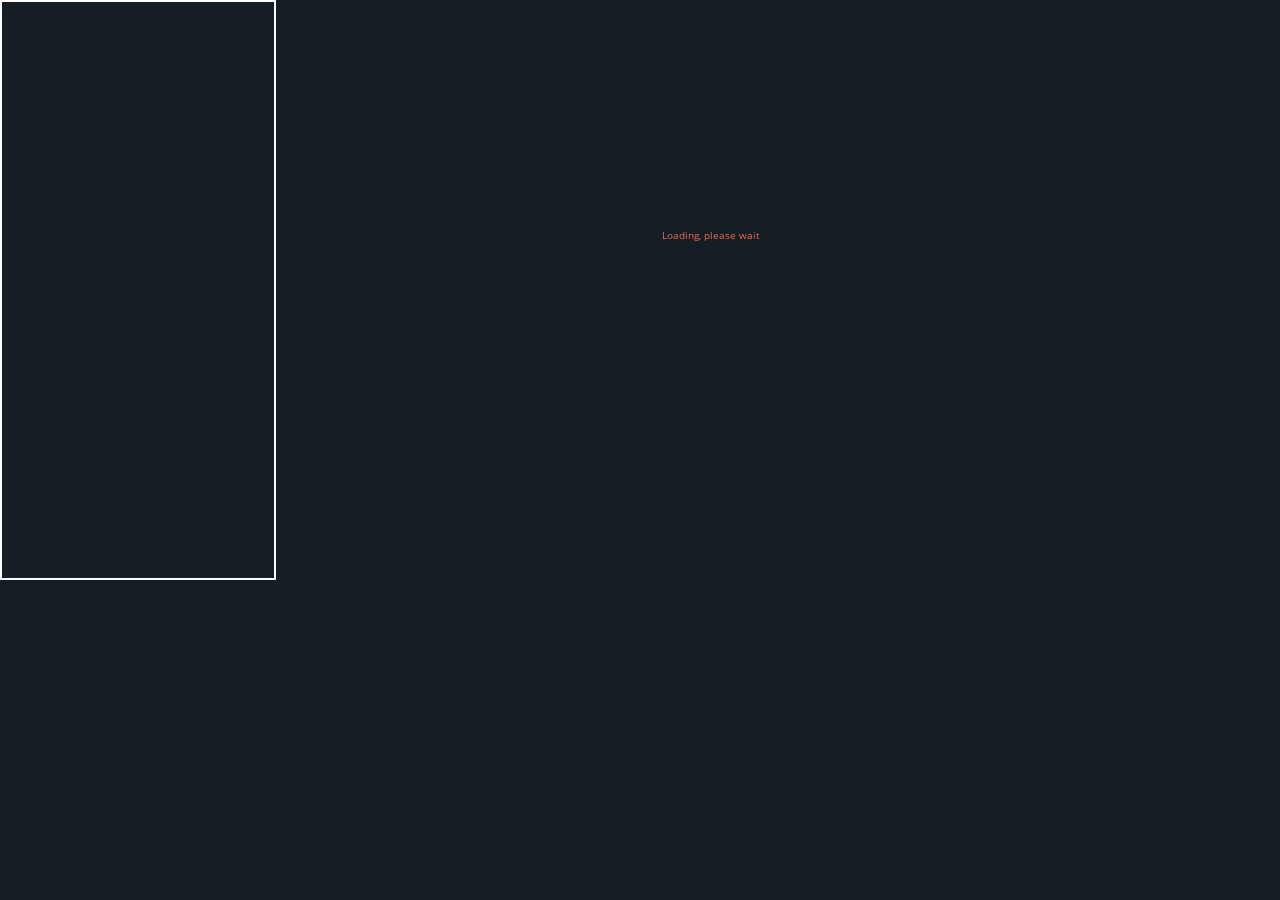
<file: extensions/darkreader/eimadpbcbfnmbkopoojfekhnkhdbieeh/ui/popup/index.html>
<!doctype html>
<html>
    <head>
        <meta charset="utf-8" />
        <title>Dark Reader settings</title>
        <meta name="theme-color" content="#0B2228" />
        <meta name="viewport" content="width=device-width, initial-scale=1" />
        <link rel="stylesheet" type="text/css" href="style.css" />
        <link
            rel="shortcut icon"
            href="../assets/images/darkreader-icon-256x256.png"
        />
        <script src="index.js" defer></script>
        <script src="compatibility.js" defer></script>
    </head>

    <body>
        <div class="loader">
            <label class="loader__message">Loading, please wait</label>
        </div>
    </body>
</html>
</file>
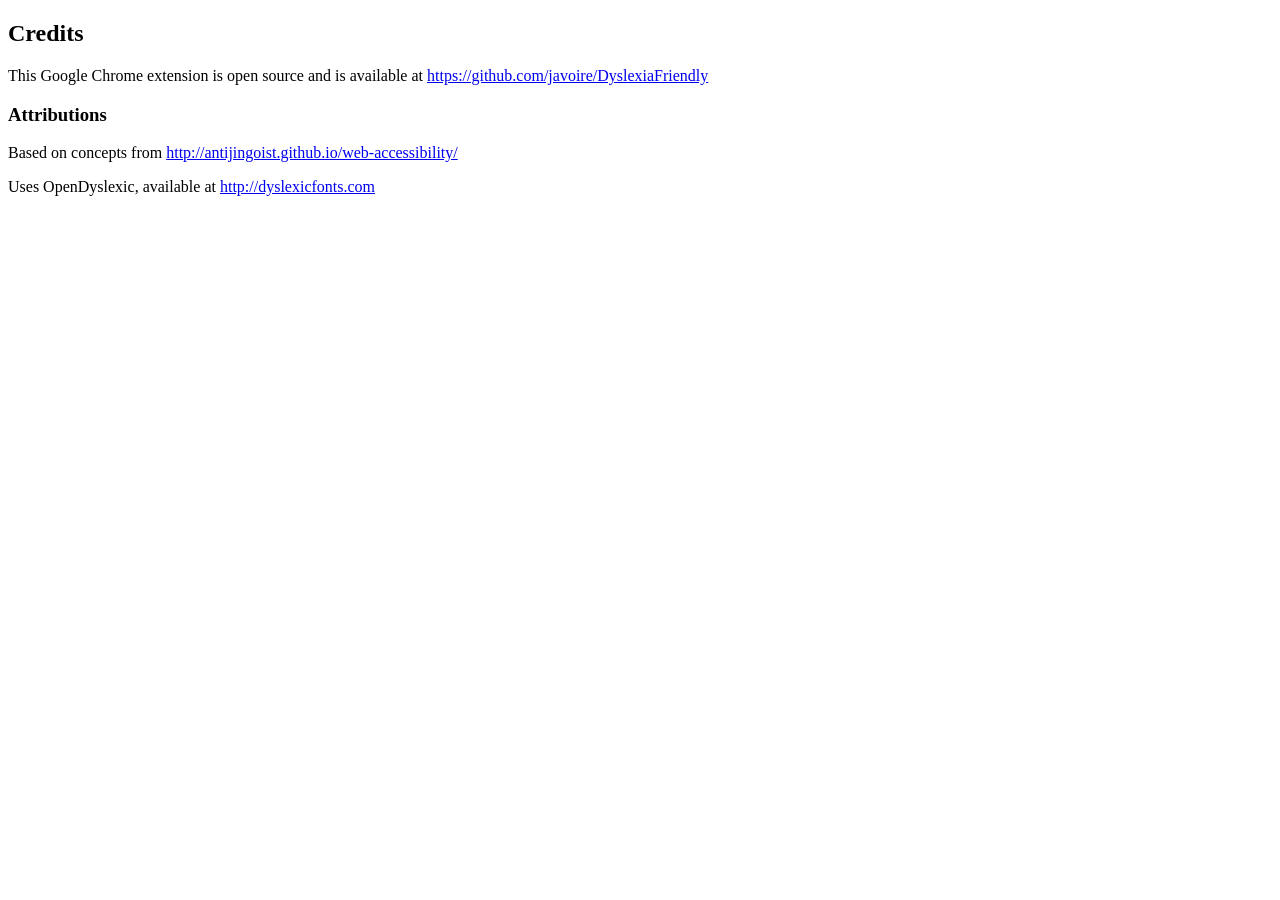
<file: extensions/dyslexiafriendly/miepjgfkkommhllbbjaedffcpkncboeo/options.html>
<!DOCTYPE html>
<html>
  <head> </head>
  <body class="dyslexia-friendly dyslexia-friendly-font-opendyslexic">
    <!-- CHROME EXTENSION OPTION -->
    <div id="dyslexia-friendly-options">
      <h2>Credits</h2>
      <p>
        This Google Chrome extension is open source and is available at
        <a href="https://github.com/javoire/DyslexiaFriendly"
          >https://github.com/javoire/DyslexiaFriendly</a
        >
      </p>
      <h3>Attributions</h3>
      <p>
        Based on concepts from
        <a href="http://antijingoist.github.io/web-accessibility/"
          >http://antijingoist.github.io/web-accessibility/</a
        >
      </p>
      <p>
        Uses OpenDyslexic, available at
        <a href="http://dyslexicfonts.com">http://dyslexicfonts.com</a>
      </p>
    </div>
  <script type="text/javascript" src="options.js"></script></body>
</html>
</file>
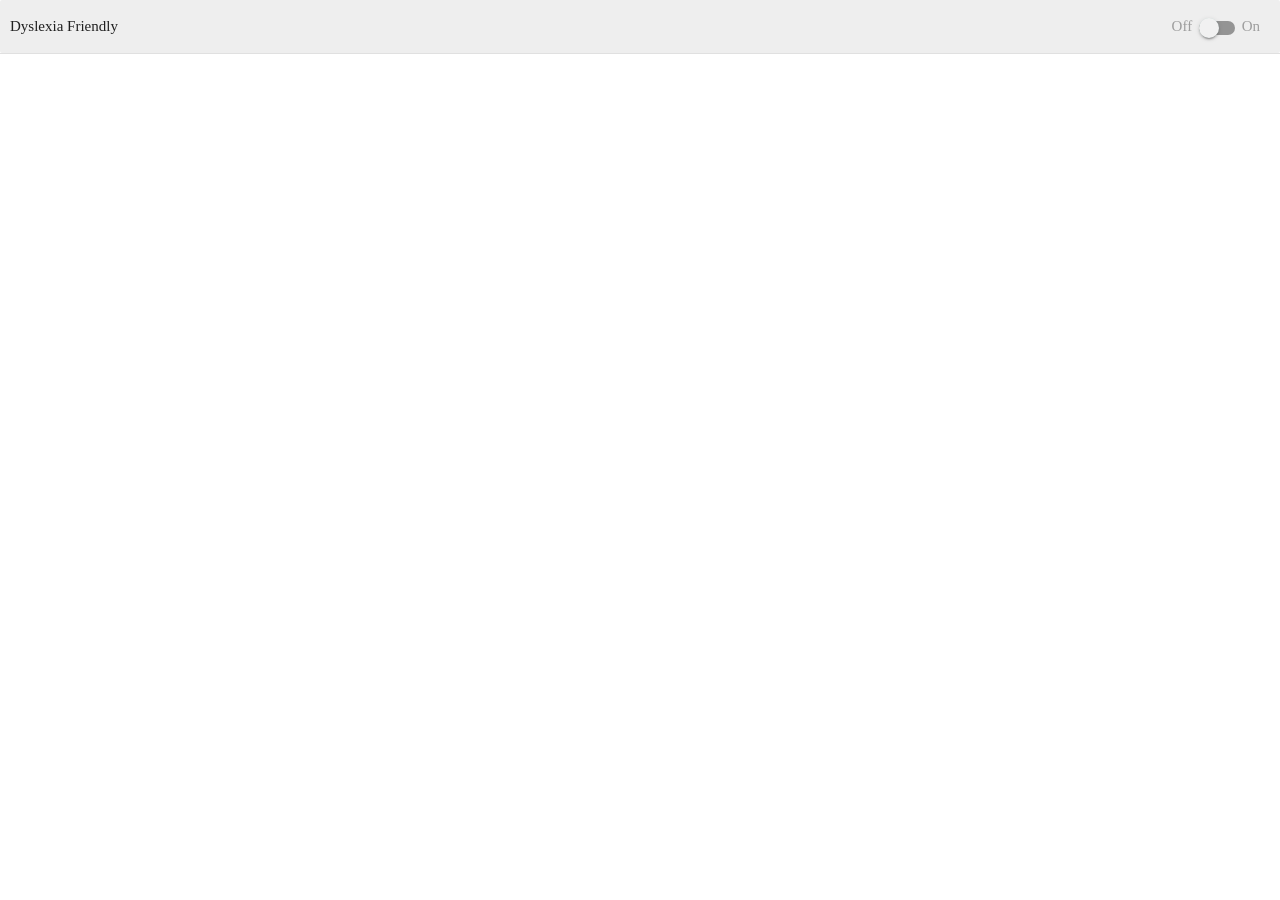
<file: extensions/dyslexiafriendly/miepjgfkkommhllbbjaedffcpkncboeo/popup.html>
<!doctype html>
<html>

<head>
   <link href="css/materialize.min.css" rel="stylesheet">
   <link href="css/fonts.css" rel="stylesheet">
   <link href="css/popup.css" rel="stylesheet">
</head>

<body>
  <!-- CHROME EXTENSION POPUP -->
  <div id="popup-wrapper">
    <form id="configForm" name="configForm">
      <table class="bordered">
        <tr>
          <td colspan="2" id="head-cell">
            Dyslexia Friendly
            <div class="switch" id="master-switch">
              <label>
                Off
                <input type="checkbox" id="enabled" name="enabled" value="1">
                <span class="lever"></span>
                On
              </label>
            </div>
          </td>
        </tr>
        <tr class="show-when-enabled">
          <td>Font</td>
          <td>
            <label style="width:100%" for="opendyslexic">
              <input name="font" id="opendyslexic" type="radio" value="opendyslexic" />
              <span>Open Dyslexic</span>
            </label>
            <br>
            <label style="width:100%" for="comicsans">
              <input name="font" id="comicsans" type="radio" value="comicsans" />
              <span>Comic Sans</span>
            </label>
          </td>
        </tr>
        <tr class="show-when-enabled">
          <td>Ruler</td>
          <td>
            <div class="switch">
              <label>
                Off
                <input type="checkbox" id="rulerEnabled" name="rulerEnabled" value="1">
                <span class="lever"></span>
                On
              </label>
            </div>
            <div class="show-when-ruler">
              <p id="p-width">Width:
                <label for="rulerWidth"></label>
              </p>
              <p class="range-field">
                <input type="range" id="rulerWidth" name="rulerWidth" min="10" max="50" />
              </p>
            </div>
          </td>
        </tr>
      </table>
    </form>
  </div>
<script type="text/javascript" src="popup.js"></script></body>
</html>
</file>
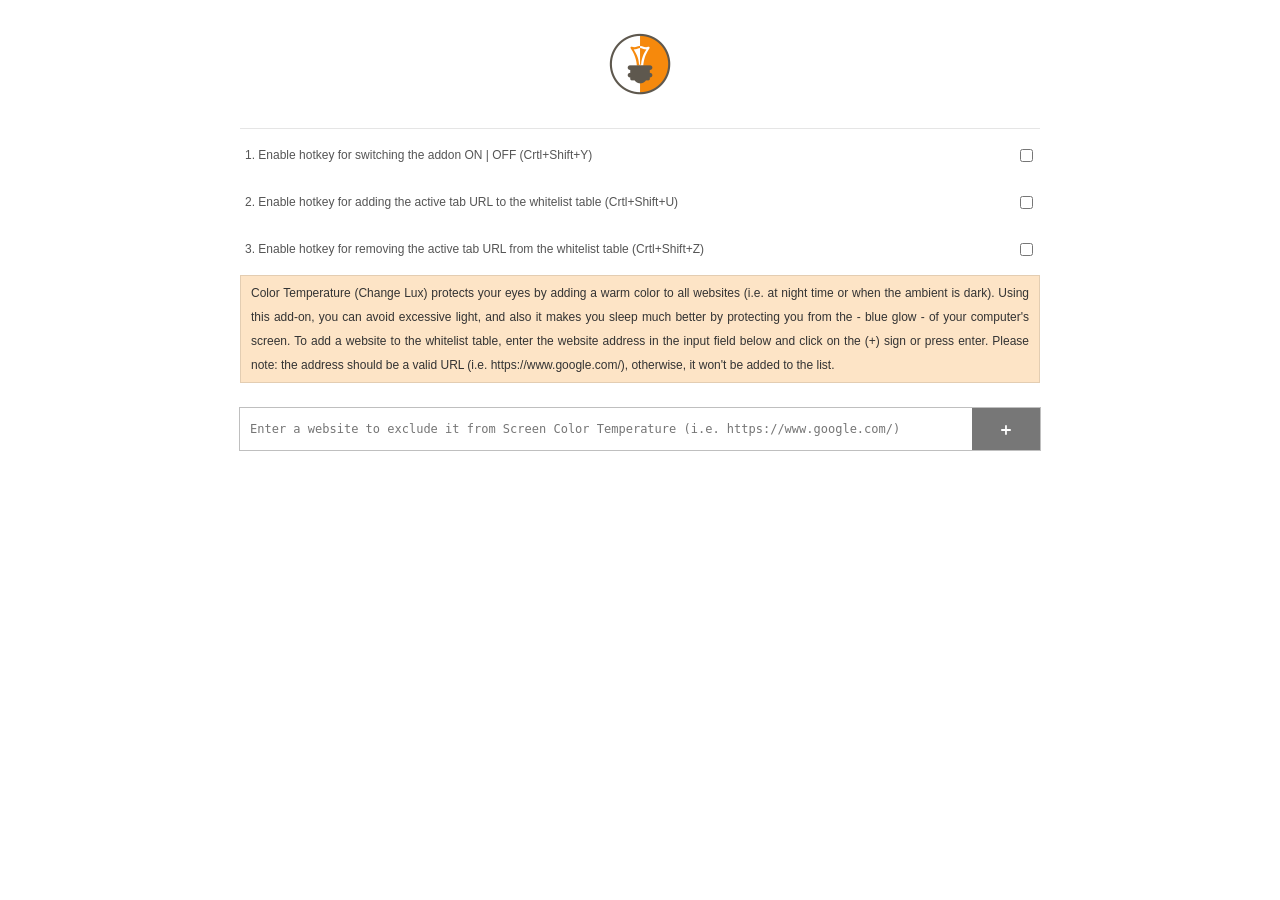
<file: extensions/color_temperature/mppedbpcpkaeclkgoppmdpdobhlpifeb/data/options/options.html>
<!DOCTYPE html>
<html>
  <head>
    <meta charset="utf-8">
    <link type="text/css" rel="stylesheet" href="options.css">
  </head>
  <body>
    <div class="logo"></div>
    <div>
      <table class="items">
        <tbody>
          <tr>
            <td>1. Enable hotkey for switching the addon ON | OFF (Crtl+Shift+Y)</td>
            <td style="width: 32px; text-align: center">
              <input data-pref="hotkey.mode" type="checkbox">
            </td>
          </tr>
          <tr>
            <td>2. Enable hotkey for adding the active tab URL to the whitelist table (Crtl+Shift+U)</td>
            <td style="width: 32px; text-align: center">
              <input data-pref="hotkey.add" type="checkbox">
            </td>
          </tr>
          <tr>
            <td>3. Enable hotkey for removing the active tab URL from the whitelist table (Crtl+Shift+Z)</td>
            <td style="width: 32px; text-align: center">
              <input data-pref="hotkey.remove" type="checkbox">
            </td>
          </tr>
        </tbody>
      </table>
    </div>
    <div id="information-span">
      Color Temperature (Change Lux) protects your eyes by adding a warm color to all websites (i.e. at night time or when the ambient is dark). Using this add-on, you can avoid excessive light, and also it makes you sleep much better by protecting you from the - blue glow - of your computer's screen. To add a website to the whitelist table, enter the website address in the input field below and click on the (+) sign or press enter. Please note: the address should be a valid URL (i.e. https://www.google.com/), otherwise, it won't be added to the list.
    </div>
    <div id="content">
      <table>
        <tbody>
          <tr>
            <td id="input-field-td">
              <input type='text' id="input-field" placeholder="Enter a website to exclude it from Screen Color Temperature (i.e. https://www.google.com/)">
            </td>
            <td id="input-field-add" title="Add Website to the White-list">
              <svg width="10" height="10" viewBox="0 0 122.8799 122.8799">
                <path d="M 4.9160156 0.27148438 L 4.9160156 4.9433594 L 0.24414062 4.9433594 L 0.24414062 7.0605469 L 4.9160156 7.0605469 L 4.9160156 11.732422 L 7.0332031 11.732422 L 7.0332031 7.0605469 L 11.707031 7.0605469 L 11.707031 4.9433594 L 7.0332031 4.9433594 L 7.0332031 0.27148438 L 4.9160156 0.27148438 z" transform="scale(10.239992)"/>
              </svg>              
            </td>
          </tr>
        </tbody>
      </table>
      <div id="website-list">
        <table id="white-list-table" class="items"></table>
      </div>
    </div>
    <script type="text/javascript" src="options.js"></script>
  </body>
</html>
</file>
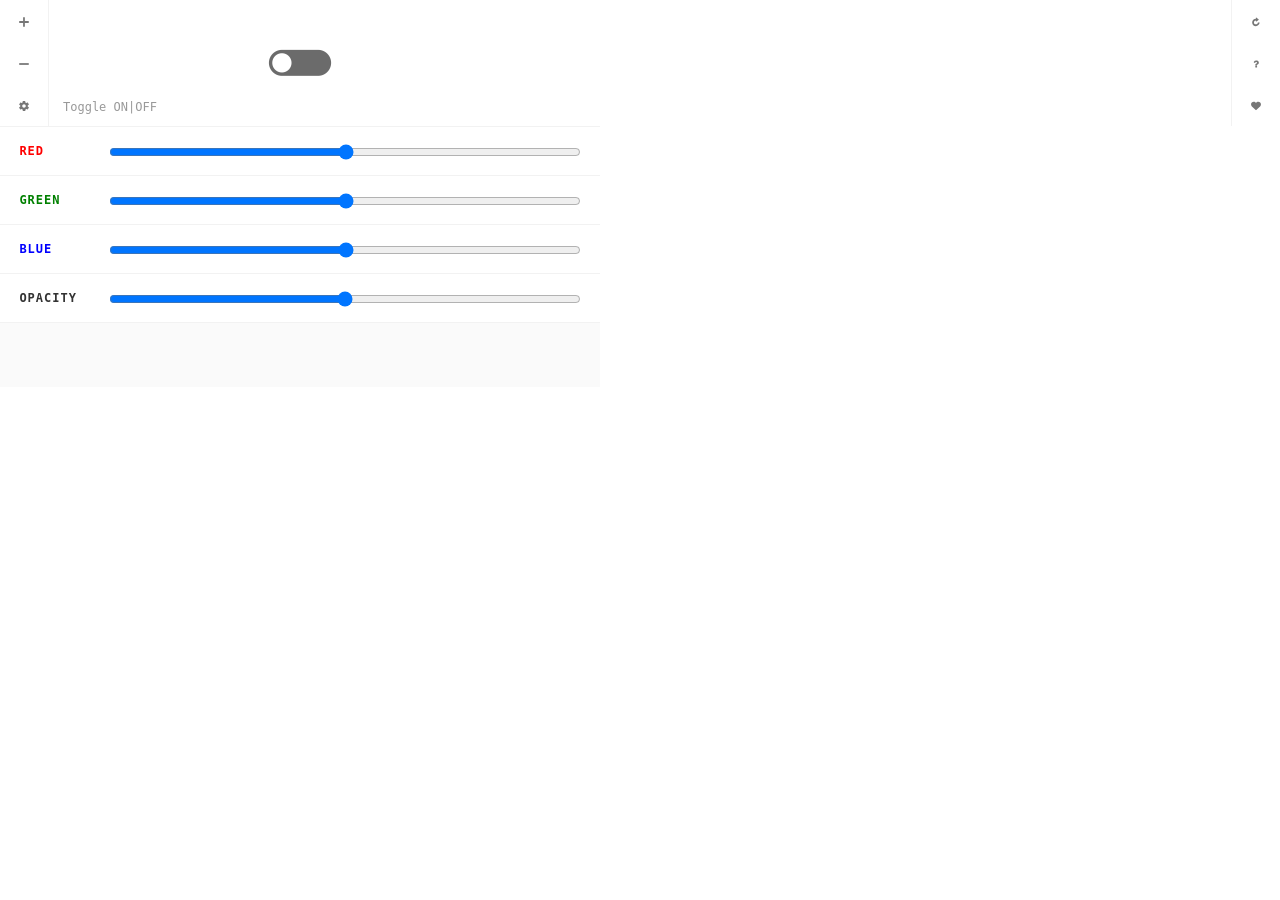
<file: extensions/color_temperature/mppedbpcpkaeclkgoppmdpdobhlpifeb/data/popup/popup.html>
<!DOCTYPE html>
<html>
  <head>
    <link type="text/css" rel="stylesheet" href="popup.css">
    <meta http-equiv="Content-Type" content="text/html; charset=utf-8">
  </head>
  <body>
    <div class="toolbar">
			<table>
				<tr>
					<td id="reload" title="Reload UI">
						<svg height="10" width="10" viewBox="0 0 512 512">
							<path d="M281.525,228.102l104.758-78.042 c12.082-12.085,12.082-24.259,0-36.342L281.525,35.674c-3.274-2.359-7.359-3.725-11.723-3.725c-10.992,0-19.803,8.536-19.803,19.083  v35.429C144.611,86.737,59.205,172.046,59.205,277.258c0,105.396,85.672,190.793,191.248,190.793 c98.03,0,178.809-73.498,189.977-168.169c0.092-0.275,0.367-3.187,0.367-4.455c0-9.992-8.181-18.169-18.261-18.169h-45.793 c-14.993,0-26.349,10.355-27.893,18.986c-8.811,46.156-49.519,80.954-98.397,80.954c-55.329,0-100.127-44.701-100.127-99.94 c0-55.064,44.523-99.667,99.674-99.941v35.437c0,10.541,8.811,19.076,19.803,19.076C274.166,231.83,278.251,230.471,281.525,228.102 z"/>
						</svg>
					</td>
				</tr>
				<tr>
					<td id="support" title="Open support page">
						<svg height="10" width="10" viewBox="0 0 1792 1792">
							<path d="M1088 1256v240q0 16-12 28t-28 12h-240q-16 0-28-12t-12-28v-240q0-16 12-28t28-12h240q16 0 28 12t12 28zm316-600q0 54-15.5 101t-35 76.5-55 59.5-57.5 43.5-61 35.5q-41 23-68.5 65t-27.5 67q0 17-12 32.5t-28 15.5h-240q-15 0-25.5-18.5t-10.5-37.5v-45q0-83 65-156.5t143-108.5q59-27 84-56t25-76q0-42-46.5-74t-107.5-32q-65 0-108 29-35 25-107 115-13 16-31 16-12 0-25-8l-164-125q-13-10-15.5-25t5.5-28q160-266 464-266 80 0 161 31t146 83 106 127.5 41 158.5z"/>
						</svg>
					</td>
				</tr>
				<tr>
					<td id="donation" title="Make a donation">
						<svg height="10" width="10" viewBox="-0.709 -11.555 141.732 141.732">
							<path d="M140.314,37.654C140.314,16.858,123.402,0,102.537,0c-13.744,0-25.77,7.317-32.379,18.255C63.549,7.317,51.521,0,37.777,0 C16.912,0,0,16.858,0,37.654c0,10.821,4.588,20.57,11.922,27.438h-0.01l54.084,51.584c0.992,1.188,2.48,1.945,4.148,1.945 c1.545,0,2.936-0.653,3.92-1.696l54.346-51.833h-0.016C135.729,58.225,140.314,48.476,140.314,37.654"/>
						</svg>
					</td>
				</tr>
			</table>
    </div>
    
    <div class="controls">
			<table>
				<tr>
					<td id="add-whitelist" type="whitelist" title="Add current page to the whitelist table (hotkey: Ctrl+Shift+U)">
            <svg width="10" height="10" viewBox="0 0 122.8799 122.8799">
              <path d="M 4.9160156 0.27148438 L 4.9160156 4.9433594 L 0.24414062 4.9433594 L 0.24414062 7.0605469 L 4.9160156 7.0605469 L 4.9160156 11.732422 L 7.0332031 11.732422 L 7.0332031 7.0605469 L 11.707031 7.0605469 L 11.707031 4.9433594 L 7.0332031 4.9433594 L 7.0332031 0.27148438 L 4.9160156 0.27148438 z" transform="scale(10.239992)"/>
            </svg>            
					</td>
				</tr>
				<tr>
					<td id="remove-whitelist" type="whitelist" title="Remove current page from the whitelist table (hotkey: Ctrl+Shift+Z)">
            <svg width="10" height="10" viewBox="0 0 122.8799 122.8799">
              <rect width="117.37991" height="21.679983" x="2.4999981" y="50.619961"/>
            </svg>
					</td>
				</tr>
				<tr>
					<td id="options" type="options" title="Open options page (edit whitelist table and adjust the settings)">
            <svg width="10" height="10" viewBox="0 0 20 20">
              <g transform="translate(-464.000000, -380.000000)">
                <g transform="translate(464.000000, 380.000000)">
                  <path d="M17.4,11 C17.4,10.7 17.5,10.4 17.5,10 C17.5,9.6 17.5,9.3 17.4,9 L19.5,7.3 C19.7,7.1 19.7,6.9 19.6,6.7 L17.6,3.2 C17.5,3.1 17.3,3 17,3.1 L14.5,4.1 C14,3.7 13.4,3.4 12.8,3.1 L12.4,0.5 C12.5,0.2 12.2,0 12,0 L8,0 C7.8,0 7.5,0.2 7.5,0.4 L7.1,3.1 C6.5,3.3 6,3.7 5.4,4.1 L3,3.1 C2.7,3 2.5,3.1 2.3,3.3 L0.3,6.8 C0.2,6.9 0.3,7.2 0.5,7.4 L2.6,9 C2.6,9.3 2.5,9.6 2.5,10 C2.5,10.4 2.5,10.7 2.6,11 L0.5,12.7 C0.3,12.9 0.3,13.1 0.4,13.3 L2.4,16.8 C2.5,16.9 2.7,17 3,16.9 L5.5,15.9 C6,16.3 6.6,16.6 7.2,16.9 L7.6,19.5 C7.6,19.7 7.8,19.9 8.1,19.9 L12.1,19.9 C12.3,19.9 12.6,19.7 12.6,19.5 L13,16.9 C13.6,16.6 14.2,16.3 14.7,15.9 L17.2,16.9 C17.4,17 17.7,16.9 17.8,16.7 L19.8,13.2 C19.9,13 19.9,12.7 19.7,12.6 L17.4,11 L17.4,11 Z M10,13.5 C8.1,13.5 6.5,11.9 6.5,10 C6.5,8.1 8.1,6.5 10,6.5 C11.9,6.5 13.5,8.1 13.5,10 C13.5,11.9 11.9,13.5 10,13.5 L10,13.5 Z"/>
                </g>
              </g>
            </svg>
					</td>
				</tr>
			</table>
    </div>
    
    <div>
      <table style="table-layout: fixed">
        <tr>
          <td class="power" state="ON" title="Toggle ON|OFF"></td>
        </tr>
        <tr>
          <td class="slider">
            <div class="description" style="color: red">Red </div>
            <input id="R-slider" type="range" min="0" max="255" step="1">
          </td>
        </tr>
        <tr>
          <td class="slider">
            <div class="description" style="color: green">Green </div>
            <input id="G-slider" type="range" min="0" max="255" step="1">
          </td>
        </tr>
        <tr>
          <td class="slider">
            <div class="description" style="color: blue">Blue </div>
            <input id="B-slider" type="range" min="0" max="255" step="1">
          </td>
        </tr>
        <tr>
          <td class="slider">
            <div class="description" style="color: #333">Opacity </div>
            <input id="A-slider" type="range" min="0" max="100" step="1">
          </td>
        </tr>
        <tr>
          <td class="info" id="info-td"></td>
        </tr>
      </table>
    </div>
    <script type="text/javascript" src="popup.js"></script>
  </body>
</html>
</file>
<file: extensions/darkreader/eimadpbcbfnmbkopoojfekhnkhdbieeh/ui/popup/style.css>
@font-face {
    font-family: "Open Sans";
    src: url("../assets/fonts/OpenSans-Regular.ttf") format("truetype");
    font-weight: normal;
    font-style: normal;
}
@font-face {
    font-family: "Open Sans";
    src: url("../assets/fonts/OpenSans-SemiBold.ttf") format("truetype");
    font-weight: bold;
    font-style: normal;
}
@font-face {
    font-family: "Open Sans";
    src: url("../assets/fonts/OpenSans-Light.ttf") format("truetype");
    font-weight: 100;
    font-style: normal;
}
.button {
    background-color: #141e24;
    border: 0.125rem solid #316e7d;
    box-sizing: content-box;
    color: #ffffff;
    cursor: pointer;
    display: inline-block;
    height: 1.5rem;
    line-height: 0.75rem;
    min-width: 1.5rem;
    outline: none;
    overflow: hidden;
    padding: 0;
    text-align: center;
    transition: background-color 250ms;
    -moz-user-select: none;
    user-select: none;
}
.button:hover {
    background-color: #193945;
    transition: background-color 125ms;
}
.button:active {
    background-color: #316e7d;
}
.button__wrapper {
    height: 100%;
    width: 100%;
}
.check-button .checkbox {
    width: calc(100% - 2 * 0.125rem);
}
.check-button .checkbox__checkmark {
    background-color: #316e7d;
}
.check-button .checkbox__checkmark::before,
.check-button .checkbox__checkmark::after {
    display: none;
}
.check-button .checkbox__content {
    align-items: center;
    display: flex;
    flex: auto;
    height: 1.5rem;
    justify-content: center;
    -moz-user-select: none;
    user-select: none;
}
.check-button .checkbox__input:checked ~ * {
    color: #ffffff;
}
.check-button .checkbox__input:checked ~ .checkbox__checkmark {
    background-image: url('data:image/svg+xml;utf8,<svg xmlns="http://www.w3.org/2000/svg" viewBox="0 0 8 8"><path fill="white" d="M0,4 l2,2 l5,-5 v1.5 l-5,5 l-2,-2 z"/></svg>');
    background-position: center;
    background-repeat: no-repeat;
    background-size: 1rem;
}
.check-button__description {
    display: inline-block;
    font-size: 0.625rem;
    line-height: 0.875rem;
    text-align: center;
    -moz-user-select: none;
    user-select: none;
    width: 100%;
}
.checkbox {
    align-items: stretch;
    background-color: #141e24;
    border: 0.125rem solid #316e7d;
    cursor: pointer;
    display: inline-flex;
    flex: none;
    flex-direction: row;
    height: 1.5rem;
    transition: background-color 250ms;
    width: 1.5rem;
}
.checkbox:hover {
    background-color: #193945;
    transition: background-color 125ms;
}
.checkbox__input {
    display: none;
}
.checkbox__checkmark {
    display: inline-block;
    height: 100%;
    position: relative;
    width: 1.5rem;
}
.checkbox__checkmark::before,
.checkbox__checkmark::after {
    background-color: #316e7d;
    content: "";
    display: inline-block;
    height: 0.1875rem;
    left: 0.1875rem;
    position: absolute;
    top: 0.6375rem;
    transition: all 125ms;
    width: 1.125rem;
}
.checkbox__checkmark::before {
    transform: skewY(45deg);
}
.checkbox__checkmark::after {
    transform: skewY(-45deg);
}
.checkbox__input:checked + .checkbox__checkmark::before,
.checkbox__input:checked + .checkbox__checkmark::after {
    background-color: #ffffff;
}
.checkbox__input:checked + .checkbox__checkmark::before {
    top: 0.825rem;
    width: 0.375rem;
}
.checkbox__input:checked + .checkbox__checkmark::after {
    left: 0.5625rem;
    width: 0.75rem;
}
.control-group {
    align-items: stretch;
    display: inline-flex;
    flex-direction: column;
    width: 100%;
}
.control-group__control {
    height: 1.75rem;
}
.control-group__description {
    font-size: 0.625rem;
    line-height: 0.875rem;
    text-align: center;
    -moz-user-select: none;
    user-select: none;
}
.dropdown {
    display: inline-block;
    height: 1.5rem;
    position: relative;
    -moz-user-select: none;
    user-select: none;
    width: 100%;
}
.dropdown__selected {
    align-items: center;
    background-color: #316e7d;
    background-image: url('data:image/svg+xml;utf8,<svg xmlns="http://www.w3.org/2000/svg" viewBox="0 0 8 8"><path fill="white" d="M1,2 l3,3 l3,-3 v1.5 l-3,3 l-3,-3 z"/></svg>');
    background-position: center right 0.25rem;
    background-repeat: no-repeat;
    background-size: 1rem;
    color: #ffffff;
    display: inline-flex;
    height: 1.25rem;
    justify-content: center;
    line-height: 1.25rem;
    margin-top: 0.125rem;
    position: absolute;
    text-align: center;
    width: 100%;
}
.dropdown__selected__text {
    display: inline-block;
    max-width: calc(100% - 2.5rem);
    overflow: hidden;
    text-overflow: ellipsis;
    white-space: nowrap;
}
.dropdown__list {
    background-color: #141e24;
    border: 0.125rem solid #316e7d;
    border-top: none;
    box-shadow: 0 0 0.25rem black;
    box-sizing: border-box;
    display: none;
    margin-top: 0.125rem;
    overflow: hidden;
    position: absolute;
    width: 100%;
}
.dropdown__list__item {
    align-items: center;
    background-color: #141e24;
    color: #ffffff;
    display: inline-flex;
    justify-content: center;
    min-height: 1.25rem;
    text-align: center;
    width: 100%;
}
.dropdown__list__item:hover {
    background-color: #193945;
    transition: background-color 125ms;
}
.dropdown__list__item--selected {
    overflow: hidden;
    visibility: hidden;
    white-space: nowrap;
}
.dropdown--open .dropdown__list {
    display: inline-block;
    margin-top: 0rem;
    z-index: 1;
}
.dropdown--open .dropdown__list__item {
    min-height: 1.5rem;
}
.dropdown--open .dropdown__selected {
    height: 1.5rem;
    margin-top: 0rem;
    z-index: 2;
}
.preview .dropdown {
    cursor: pointer;
}
.message-box {
    background-color: #141e24;
    border-bottom: 0.125rem solid #316e7d;
    border-top: 0.125rem solid #316e7d;
    display: flex;
    flex-direction: column;
    padding: 0.75rem;
}
.message-box__caption {
    text-align: center;
}
.message-box__buttons {
    display: flex;
    flex-direction: row;
    justify-content: center;
    margin-top: 0.5rem;
}
.message-box__button {
    min-width: 4rem;
}
.message-box__button:not(:first-child) {
    margin-left: 0.5rem;
}
.message-box__button-ok {
    border-color: gray;
}
.multi-switch {
    background-color: #141e24;
    border: 0.125rem solid #316e7d;
    box-sizing: content-box;
    color: #ffffff;
    display: inline-flex;
    height: 1.5rem;
    position: relative;
    -moz-user-select: none;
    user-select: none;
}
.multi-switch__option {
    align-items: center;
    cursor: pointer;
    display: inline-flex;
    justify-content: center;
    height: 100%;
    overflow: hidden;
    position: relative;
    transition: background-color 250ms;
    white-space: nowrap;
    width: 50%;
}
.multi-switch__option:hover:not(.multi-switch__option--selected) {
    background-color: #193945;
}
.multi-switch__highlight {
    background-color: #316e7d;
    display: inline-block;
    height: 100%;
    left: 0;
    position: absolute;
    top: 0;
    transition:
        left 125ms,
        width 125ms;
    width: 0;
}
.overlay {
    align-items: center;
    background-color: rgba(20, 30, 36, 0.5);
    flex-direction: column;
    display: inline-flex;
    height: 100%;
    justify-content: center;
    left: 0;
    position: fixed;
    top: 0;
    width: 100%;
    z-index: 2;
}
.overlay:empty {
    display: none;
}
.shortcut {
    color: #53a1b3;
    cursor: pointer;
    display: inline-block;
    font-size: 0.625rem;
    line-height: 0.875rem;
    outline: none;
    text-align: center;
    text-decoration: none;
    white-space: pre;
}
.shortcut:hover {
    text-decoration: underline;
}
.shortcut--edit {
    color: #ffffff;
}
.shortcut::before {
    content: "✎";
    direction: rtl;
    display: inline-block;
    line-height: 0.875rem;
    visibility: hidden;
    width: 0;
}
.shortcut:hover::before,
.shortcut--edit::before {
    visibility: visible;
}
.tab-panel {
    align-items: stretch;
    display: flex;
    flex-direction: column;
    min-height: 0;
}
.tab-panel__button {
    border-bottom: 0.125rem solid #316e7d;
    border-left: none;
    border-right: none;
    border-top: none;
    box-sizing: border-box;
    color: #316e7d;
    font-size: 0.875rem;
    font-weight: bold;
    height: 1.625rem;
    padding: 0 0.625rem;
    white-space: pre;
}
.tab-panel__button:hover {
    color: #53a1b3;
}
.tab-panel__button:active {
    background-color: #193945;
}
.tab-panel__button--active {
    border-bottom: none;
    border-left: 0.125rem solid #316e7d;
    border-right: 0.125rem solid #316e7d;
    border-top: 0.125rem solid #316e7d;
    color: #e96c4c;
    padding: 0 0.5rem;
}
.tab-panel__button--active:hover {
    color: #e96c4c;
}
.tab-panel__buttons {
    display: flex;
    flex: none;
    flex-direction: row;
    justify-content: center;
}
.tab-panel__buttons::before,
.tab-panel__buttons::after {
    border-bottom: 0.125rem solid #316e7d;
    content: "";
    flex: auto;
}
.tab-panel__tabs {
    display: flex;
    flex: auto;
    flex-direction: row;
    margin-top: 0.75rem;
    min-height: 0;
}
.tab-panel__tab {
    background-color: #141e24;
    display: flex;
    opacity: 0;
    overflow: hidden;
    pointer-events: none;
    transition:
        width 250ms,
        opacity 125ms;
    width: 0;
}
.tab-panel__tab--active {
    opacity: 1;
    pointer-events: all;
    transition:
        width 250ms,
        opacity 250ms;
    width: 100%;
}
.select {
    display: inline-flex;
    flex-direction: column;
    position: relative;
}
.select__line {
    display: inline-flex;
    flex-direction: row;
}
.select__textbox.textbox {
    border-right: none;
    flex: auto;
    width: 100%;
}
.select__expand {
    border-left: none;
    flex: none;
}
.select__expand__icon {
    display: inline-block;
    height: 100%;
    position: relative;
    width: 100%;
}
.select__expand__icon::before,
.select__expand__icon::after {
    background-color: #ffffff;
    content: "";
    display: inline-block;
    height: 0.1875rem;
    position: absolute;
    top: 0.75rem;
    width: 0.5625rem;
    z-index: 1;
}
.select__expand__icon::before {
    left: 0.1875rem;
    transform: skewY(45deg);
}
.select__expand__icon::after {
    left: 0.75rem;
    transform: skewY(-45deg);
}
.select__list {
    background-color: #141e24;
    border-bottom: 0.125rem solid #316e7d;
    border-left: 0.125rem solid #316e7d;
    border-right: 0.125rem solid #316e7d;
    box-sizing: border-box;
    left: 0;
    max-height: 0;
    overflow-x: hidden;
    overflow-y: auto;
    position: absolute;
    top: calc(100% - 0.125rem);
    transition: max-height 125ms;
    width: 100%;
    z-index: 999;
}
.select__list--expanded {
    max-height: 12rem;
    transition: max-height 500ms;
}
.select__list--short {
    overflow: hidden;
}
.select__option {
    align-items: center;
    background-color: #141e24;
    cursor: pointer;
    display: flex;
    flex: none;
    height: 1.5rem;
    flex-direction: row;
    padding-left: 0.375rem;
}
.select__option:hover {
    background-color: #193945;
}
.slider {
    display: inline-block;
    height: 1.5rem;
    position: relative;
    touch-action: none;
    width: 100%;
}
.slider__track {
    background-color: #193945;
    display: inline-block;
    height: 0.625rem;
    margin-left: 0.25rem;
    margin-top: 0.4375rem;
    position: absolute;
    width: calc(100% - 0.5rem);
}
.slider__track__fill {
    background-color: #316e7d;
    display: inline-block;
    height: 100%;
    position: absolute;
}
.slider__track__fill::before {
    background-color: #316e7d;
    content: "";
    height: 100%;
    position: absolute;
    right: 100%;
    width: 0.25rem;
}
.slider__track::before,
.slider__track::after {
    background-color: #193945;
    content: "";
    height: 100%;
    position: absolute;
    width: 0.25rem;
}
.slider__track::before {
    right: 100%;
}
.slider__track::after {
    left: 100%;
}
.slider__thumb-wrapper {
    margin-left: 0.25rem;
    position: absolute;
    width: calc(100% - 0.5rem);
}
.slider__thumb {
    background-color: #ffffff;
    cursor: pointer;
    display: inline-block;
    height: 1.25rem;
    margin-left: -0.25rem;
    margin-top: 0.125rem;
    position: absolute;
    width: 0.5rem;
}
.slider__thumb__value {
    color: #ffffff;
    cursor: default;
    left: calc(100% + 0.75rem / 2);
    line-height: 1.25rem;
    position: absolute;
    -moz-user-select: none;
    user-select: none;
}
.slider__thumb__value--flip {
    left: initial;
    right: calc(100% + 0.75rem / 2);
}
.slider--active .slider__thumb {
    box-shadow: 0 0 0.25rem black;
    height: 1.5rem;
    margin-top: 0rem;
}
.slider--active .slider__thumb__value {
    line-height: 1.5rem;
}
.slider--active .slider__track {
    height: 0.75rem;
    margin-top: 0.375rem;
}
.text-list {
    border-top: 0.125rem solid #316e7d;
    margin-bottom: 0.0625rem;
    min-width: 1.5rem;
    overflow-x: hidden;
    overflow-y: auto;
}
.text-list__textbox.textbox {
    border-bottom: 0.0625rem solid #316e7d;
    border-left: 0.125rem solid #316e7d;
    border-right: 0.125rem solid #316e7d;
    border-top: none;
    box-sizing: border-box;
    flex: none;
    height: 1.5625rem;
    width: 100%;
}
.text-list__textbox.textbox:last-child {
    border-bottom: 0.125rem solid #316e7d;
}
.text-list::-webkit-scrollbar {
    width: 1.25rem;
}
.text-list::-webkit-scrollbar-thumb {
    border-left: 0.5rem solid #141e24;
}
.textbox {
    background-color: #141e24;
    border: 0.125rem solid #316e7d;
    box-sizing: content-box;
    color: #53a1b3;
    height: 1.5rem;
    line-height: 1.5rem;
    outline: none;
    overflow: hidden;
    padding: 0;
    text-indent: 0.375rem;
    transition: background-color 250ms;
}
.textbox:hover,
.textbox:focus {
    background-color: #193945;
    transition: background-color 125ms;
}
.textbox:focus {
    color: #ffffff;
}
.textbox::placeholder {
    color: #316e7d;
}
input[type="time"]::-webkit-calendar-picker-indicator {
    filter: invert(54%) sepia(3%) saturate(3931%) hue-rotate(153deg)
        brightness(115%) contrast(75%);
}
.time-range-picker {
    display: inline-flex;
    flex: auto;
}
.time-range-picker__input {
    text-align: center;
    text-indent: 0;
    width: 100%;
    background-color: #141e24;
}
.time-range-picker__input--start {
    border-right: none;
}
.time-range-picker__input--end {
    border-left: 0.0625rem solid #316e7d;
}
.toggle {
    background-color: #141e24;
    border: 0.125rem solid #316e7d;
    box-sizing: content-box;
    color: #ffffff;
    display: inline-flex;
    height: 1.5rem;
    position: relative;
    -moz-user-select: none;
    user-select: none;
}
.toggle__btn {
    align-items: center;
    cursor: pointer;
    display: inline-flex;
    justify-content: center;
    height: 100%;
    overflow: hidden;
    position: relative;
    transition: background-color 250ms;
    white-space: nowrap;
    width: 50%;
}
.toggle__btn:hover:not(.toggle__btn--active) {
    background-color: #193945;
}
.toggle::before {
    background-color: #316e7d;
    content: "";
    display: inline-block;
    height: 100%;
    left: 50%;
    position: absolute;
    top: 0;
    transition: left 125ms;
    width: 50%;
}
.toggle--checked::before {
    left: 0;
}
.updown {
    align-items: stretch;
    display: flex;
    flex-direction: column;
    -moz-user-select: none;
    user-select: none;
}
.updown__line {
    display: flex;
    flex-direction: row;
}
.updown__line > :not(:first-child) {
    margin-left: 0.5rem;
}
.updown__icon {
    display: inline-block;
    height: 100%;
    position: relative;
    width: 100%;
}
.updown__icon::before,
.updown__icon::after {
    background-color: #ffffff;
    content: "";
    display: inline-block;
    height: 0.5625rem;
    position: absolute;
    width: 0.1875rem;
}
.updown__icon::before {
    top: 0.1875rem;
}
.updown__icon::after {
    top: 0.75rem;
}
.updown__icon-up::before {
    left: 0.75rem;
    transform: skewX(45deg);
}
.updown__icon-up::after {
    left: 0.75rem;
    transform: skewX(-45deg);
}
.updown__icon-down::before {
    left: 0.5625rem;
    transform: skewX(-45deg);
}
.updown__icon-down::after {
    left: 0.5625rem;
    transform: skewX(45deg);
}
.updown__button--disabled {
    pointer-events: none;
}
.updown__button--disabled:hover,
.updown__button--disabled:active {
    background-color: #141e24;
}
.updown__button--disabled .updown__icon::before,
.updown__button--disabled .updown__icon::after {
    background-color: #316e7d;
}
.updown__value-text {
    font-size: 0.625rem;
    line-height: 0.875rem;
    text-align: center;
    white-space: nowrap;
}
.track {
    align-items: center;
    background-color: #141e24;
    border: 0.125rem solid #316e7d;
    box-sizing: content-box;
    display: inline-flex;
    flex: auto;
    flex-direction: row;
    height: 1.5rem;
    justify-content: center;
    overflow: hidden;
    position: relative;
    transition: background-color 250ms;
    -moz-user-select: none;
    user-select: none;
}
.track:hover {
    background-color: #193945;
    transition: background-color 125ms;
}
.track--clickable {
    cursor: pointer;
}
.track__value {
    background-color: #316e7d;
    height: 100%;
    left: 0;
    position: absolute;
    top: 0;
    transition: width 125ms;
}
.track__label {
    color: #ffffff;
    display: inline-block;
    line-height: 0.75rem;
    pointer-events: none;
    position: relative;
    white-space: nowrap;
    z-index: 1;
}
.hsb-picker {
    display: flex;
    flex-direction: row;
    padding: 0.5rem;
    touch-action: none;
}
.hsb-picker__sb-container {
    cursor: pointer;
    height: 7.5rem;
    position: relative;
    -webkit-tap-highlight-color: transparent;
    width: 7.5rem;
}
.hsb-picker__hue-container {
    cursor: pointer;
    height: 7.5rem;
    margin-left: 0.5rem;
    position: relative;
    -webkit-tap-highlight-color: transparent;
    width: 0.75rem;
}
.hsb-picker__sb-canvas {
    height: 100%;
    width: 100%;
}
.hsb-picker__hue-canvas {
    height: 100%;
    width: 100%;
}
.hsb-picker__hue-cursor,
.hsb-picker__sb-cursor {
    border-radius: 50%;
    box-shadow: 0 0 0 0.125rem #ffffff;
    display: inline-block;
    height: 0.75rem;
    margin-top: -0.375rem;
    position: absolute;
    width: 0.75rem;
    z-index: 2;
}
.hsb-picker__sb-cursor {
    margin-left: -0.375rem;
}
.color-picker {
    height: 1.5rem;
    position: relative;
    width: 100%;
}
.color-picker__wrapper {
    background-color: #141e24;
    display: inline-flex;
    flex-direction: column;
    left: 0;
    overflow: hidden;
    position: absolute;
    top: 0;
    width: 100%;
}
.color-picker--focused .color-picker__wrapper {
    border: 0.125rem solid #316e7d;
    box-sizing: border-box;
    z-index: 1;
}
.color-picker__input {
    background-color: #316e7d;
    border: none;
    box-sizing: border-box;
    color: #ffffff;
    height: 1.25rem;
    margin-top: 0.125rem;
    text-align: center;
    width: 100%;
}
.color-picker--focused .color-picker__input {
    margin-top: 0;
}
.color-picker__preview {
    cursor: pointer;
    display: inline-block;
    height: 1rem;
    left: 0.25rem;
    position: absolute;
    top: 0.25rem;
    width: 1rem;
}
.color-picker--focused .color-picker__preview {
    left: 0.125rem;
    top: 0.125rem;
}
.color-picker__reset {
    background-image: url('data:image/svg+xml;utf8,<svg xmlns="http://www.w3.org/2000/svg" viewBox="0 0 8 8"><path fill="white" d="M4,1 v-1 l1.5,1.5 l-1.5,1.5 v-1 a2,2 0 1 0 2,2 h1 a3,3 0 1 1 -3,-3 z"/></svg>');
    background-position: 0 0;
    background-repeat: no-repeat;
    background-size: 1rem;
    cursor: pointer;
    display: inline-block;
    height: 1rem;
    position: absolute;
    right: 0.25rem;
    top: 0.25rem;
    width: 1rem;
}
.color-picker--focused .color-picker__reset {
    right: 0.125rem;
    top: 0.125rem;
}
.color-picker__textbox-line {
    width: 100%;
}
.color-picker__hsb-line {
    display: none;
    width: 100%;
}
.color-picker--focused .color-picker__hsb-line {
    border-color: #316e7d;
    display: block;
}
.color-dropdown {
    height: 1.5rem;
    position: relative;
    width: 100%;
}
.color-dropdown__options {
    width: 100%;
}
.color-dropdown__picker {
    height: 100%;
    position: absolute;
    right: 0;
    top: 0;
    width: 100%;
}
.color-dropdown__picker--hidden {
    display: none;
}
.nav-button {
    background-image: url('data:image/svg+xml;utf8,<svg xmlns="http://www.w3.org/2000/svg" viewBox="0 0 8 8"><path fill="white" d="M2,1 h1.5 l3,3 l-3,3 h-1.5 l3,-3 z"/></svg>');
    background-position: center right 0.25rem;
    background-repeat: no-repeat;
    background-size: 1rem;
    width: calc(100% - 2 * 0.125rem);
}
.nav-button__content {
    align-items: center;
    display: inline-flex;
    flex-direction: row;
    height: 100%;
}
.reset-button {
    width: calc(100% - 2 * 0.125rem);
}
.reset-button__content {
    align-items: center;
    display: inline-flex;
    flex-direction: row;
    height: 100%;
}
.reset-button__icon {
    background-image: url('data:image/svg+xml;utf8,<svg xmlns="http://www.w3.org/2000/svg" viewBox="0 0 8 8"><path fill="white" d="M4,1 v-1 l1.5,1.5 l-1.5,1.5 v-1 a2,2 0 1 0 2,2 h1 a3,3 0 1 1 -3,-3 z"/></svg>');
    background-position: 0 0;
    background-size: 1rem;
    display: inline-block;
    height: 1rem;
    margin-right: 0.125rem;
    width: 1rem;
}
html {
    background-color: #141e24;
    color: #53a1b3;
    color-scheme: dark;
    font-family:
        Open Sans,
        Segoe UI,
        Helvetica Neue,
        Ubuntu,
        sans-serif;
    font-size: 16px;
}
body {
    font-family:
        Open Sans,
        Segoe UI,
        Helvetica Neue,
        Ubuntu,
        sans-serif;
    font-size: 0.75rem;
}
input,
button {
    font-family:
        Open Sans,
        Segoe UI,
        Helvetica Neue,
        Ubuntu,
        sans-serif;
    font-size: 0.75rem;
}
::-moz-selection {
    background-color: #e96c4c;
    color: #ffffff;
}
::selection {
    background-color: #e96c4c;
    color: #ffffff;
}
::-webkit-scrollbar {
    background-color: #141e24;
    width: 0.75rem;
}
::-webkit-scrollbar-thumb {
    background-color: #193945;
}
::-webkit-scrollbar-thumb:hover {
    background-color: #255461;
}
::-webkit-scrollbar-thumb:active {
    background-color: #316e7d;
}
::-webkit-scrollbar-corner {
    background-color: #141e24;
}
* {
    scrollbar-color: #193945 #141e24;
}
.custom-settings-toggle {
    color: #53a1b3;
    white-space: normal;
}
.custom-settings-toggle--checked,
.custom-settings-toggle:active,
.custom-settings-toggle--checked:hover {
    background-color: #316e7d;
    color: #75b4c2;
    transition:
        background-color 125ms,
        color 125ms;
}
.custom-settings-toggle--disabled {
    opacity: 0.5;
    pointer-events: none;
}
.custom-settings-toggle__url {
    color: #ffffff;
    -moz-user-select: none;
    user-select: none;
}
.custom-settings-toggle .button__wrapper {
    align-items: center;
    display: inline-flex;
    justify-content: center;
    min-width: 14.75rem;
}
.engine-switch {
    align-items: stretch;
    display: flex;
    flex-direction: column;
    position: relative;
}
.engine-switch__description {
    font-size: 0.625rem;
    line-height: 0.875rem;
    text-align: center;
    white-space: nowrap;
}
.engine-switch__css-edit-button {
    background-color: #e96c4c;
    border-radius: 0.4375rem;
    color: #ffffff;
    cursor: pointer;
    display: none;
    font-size: 0.625rem;
    line-height: 0.875rem;
    min-width: 0.875rem;
    position: absolute;
    right: 25%;
    text-align: center;
    top: -0.21875rem;
}
.engine-switch__css-edit-button_active {
    display: inline-block;
}
.engine-switch__css-edit-button::before {
    content: "✎";
    line-height: 0.875rem;
}
.engine-switch__css-edit-button:hover {
    box-shadow: 0 0 0.75rem #ffffff;
}
.filter-settings {
    align-items: stretch;
    display: flex;
    flex-direction: column;
    width: 100%;
}
.filter-settings > :not(:first-child) {
    margin-top: 0.5rem;
}
.mode-toggle {
    align-items: stretch;
    display: flex;
    flex-direction: column;
    -moz-user-select: none;
    user-select: none;
}
.mode-toggle__line {
    display: flex;
    flex-direction: row;
}
.mode-toggle__line > :not(:first-child) {
    margin-left: 0.5rem;
}
.mode-toggle .toggle {
    flex: auto;
}
.mode-toggle__label {
    font-size: 0.625rem;
    line-height: 0.875rem;
    text-align: center;
}
.mode-toggle__button--active {
    background: #316e7d;
}
.mode-toggle__button--active:hover {
    background: #316e7d;
}
.icon {
    background-size: contain;
    display: inline-block;
    height: 100%;
    width: 100%;
}
.icon--dark-mode {
    background-image: url(../assets/images/mode-dark-32.svg);
}
.icon--light-mode {
    background-image: url(../assets/images/mode-light-32.svg);
}
.font-settings {
    display: flex;
    flex-direction: column;
    width: 100%;
}
.font-settings__font-select-container {
    display: flex;
    flex-direction: column;
}
.font-settings__font-select-container__line {
    display: flex;
    flex-direction: row;
}
.font-settings__font-select-container__line > :not(:first-child) {
    margin-left: 0.5rem;
}
.font-settings__font-select-container__line .select {
    flex: auto;
}
.font-settings__font-select-container__label {
    font-size: 0.625rem;
    line-height: 0.875rem;
    text-align: center;
    white-space: nowrap;
}
.font-settings > :not(:first-child) {
    margin-top: 0.5rem;
}
.header {
    display: grid;
    grid: "logo logo" "site-toggle app-toggle" / 5.5fr 4.5fr;
    grid-gap: 0.5rem;
    width: 100%;
}
.header__logo {
    background-image: url("../assets/images/darkreader-type.svg");
    background-size: 100%;
    grid-area: logo;
    height: 1.5rem;
    outline: none;
    text-indent: -999rem;
    width: 15rem;
}
.header__logo:hover {
    filter: brightness(1.05);
}
.header__control {
    display: flex;
    flex-direction: column;
}
.header__site-toggle {
    grid-area: site-toggle;
    min-width: 0;
}
.header__app-toggle {
    grid-area: app-toggle;
    min-width: 0;
    position: relative;
}
.header__app-toggle__time {
    background-color: #e96c4c;
    border-radius: 50%;
    color: #ffffff;
    cursor: pointer;
    display: none;
    height: 0.875rem;
    pointer-events: none;
    position: absolute;
    right: -0.21875rem;
    top: -0.21875rem;
    transition: opacity 250ms 250ms;
    width: 0.875rem;
}
.header__app-toggle__time--active {
    display: inline-block;
}
.header__more-settings-button {
    cursor: pointer;
    font-size: 0.625rem;
    line-height: 0.875rem;
    text-align: center;
    user-select: none;
}
.header__more-settings-button:hover {
    text-decoration: underline;
}
.header__more-settings-button__icon {
    height: 0.625rem;
    margin-right: 0.125rem;
    position: relative;
    top: 0.0625rem;
    width: 0.625rem;
}
.header__more-settings-button__icon g {
    fill: #53a1b3;
}
.header__more-settings-button--off {
    color: #e96c4c;
}
.header__more-settings-button--off .header__more-settings-button__icon g {
    fill: #e96c4c;
}
.header__more-site-settings {
    height: 14.5rem;
}
.header__more-toggle-settings {
    height: 18rem;
}
.header__more-settings {
    background-color: rgba(20, 30, 36, 0.9);
    border-bottom: 0.125rem solid #316e7d;
    border-top: 0.125rem solid #316e7d;
    display: flex;
    flex-direction: column;
    left: 0;
    position: absolute;
    top: 6.875rem;
    transition: all 250ms;
    width: 100%;
    z-index: 999;
}
.header__more-settings:not(.header__more-settings--expanded) {
    height: 0;
    opacity: 0;
    pointer-events: none;
}
.header__more-settings__top {
    align-items: center;
    color: #e96c4c;
    display: flex;
    flex: auto;
    font-size: 0.875rem;
    height: 1.5rem;
    justify-content: space-between;
    overflow: hidden;
    padding-left: 1rem;
}
.header__more-settings__top__text {
    line-height: 1rem;
}
.header__more-settings__top__close {
    color: #e96c4c;
    cursor: pointer;
    display: inline-block;
    font-size: 1.125rem;
    height: 1.5rem;
    line-height: 1.5rem;
    text-align: center;
    user-select: none;
    width: 1.5rem;
}
.header__more-settings__top__close:hover {
    background-color: rgba(49, 110, 125, 0.25);
}
.header__more-settings__content {
    flex: auto;
    overflow: hidden;
    padding: 0.75rem 1rem;
    transition: padding 250ms;
}
.header__more-settings__line {
    display: flex;
    flex-direction: row;
}
.header__more-settings__line .checkbox {
    border-right: none;
    flex: none;
}
.header__more-settings__line
    .time-range-picker
    .time-range-picker__input--start {
    border-left: 0.0625rem solid #316e7d;
}
.header__more-settings__description {
    font-size: 0.625rem;
    line-height: 0.875rem;
    margin: 0;
    text-align: center;
    white-space: nowrap;
}
.header__more-settings__warning {
    font-size: 0.625rem;
    line-height: 0.875rem;
    margin: 0;
    text-align: center;
    white-space: pre;
    color: #e96c4c;
}
.header__more-settings__location-description {
    font-size: 0.625rem;
    line-height: 0.875rem;
    margin: 0;
    text-align: center;
    white-space: nowrap;
}
.header__more-settings::after {
    background-image: linear-gradient(
        to bottom,
        rgba(20, 30, 36, 0.9),
        rgba(20, 30, 36, 0)
    );
    content: "";
    display: block;
    height: 1.5rem;
    left: 0;
    margin-top: 0.125rem;
    pointer-events: none;
    position: absolute;
    top: 100%;
    transition: height 250ms;
    width: 100%;
}
.header__more-settings__location {
    margin-top: 0.5rem;
}
.header__more-settings__location__latitude,
.header__more-settings__location__longitude {
    flex: auto;
    text-align: center;
    text-indent: 0;
    width: 100%;
}
.header__more-settings__location__latitude {
    border-left: 0.0625rem solid #316e7d;
    border-right: none;
}
.header__more-settings__location__longitude {
    border-left: 0.0625rem solid #316e7d;
}
.header__more-settings__system-dark-mode {
    display: flex;
    flex-direction: row;
    margin-top: 0.5rem;
}
.header__more-settings__system-dark-mode__checkbox {
    flex: none;
}
.header__more-settings__system-dark-mode__button {
    border-left-width: 0.0625rem;
    flex: auto;
}
.header__more-settings__system-dark-mode__button:not(
        .header__more-settings__system-dark-mode__button--active
    ) {
    color: #53a1b3;
}
.header__more-settings__system-dark-mode:hover
    .header__more-settings__system-dark-mode__button,
.header__more-settings__system-dark-mode:hover
    .header__more-settings__system-dark-mode__checkbox {
    background-color: #193945;
}
.header__more-settings__shortcut-wrapper {
    display: inline-block;
    height: 1.75rem;
    margin-top: 0.5rem;
    position: relative;
    width: 100%;
}
.header__more-settings__shortcut-wrapper svg {
    --icon-color: #316e7d;
    border-right: 0.0625rem solid #316e7d;
    height: 1.5rem;
    left: 0.125rem;
    pointer-events: none;
    position: absolute;
    top: 0.125rem;
    width: 1.5rem;
}
.header__more-settings__shortcut-wrapper--set svg {
    --icon-color: #ffffff;
}
.header__more-settings__shortcut {
    background-color: #141e24;
    border: 0.125rem solid #316e7d;
    font-size: 0.75rem;
    height: 1.5rem;
    line-height: 1.5rem;
    padding-left: 1.5rem;
    position: relative;
    transition: all 125ms;
    white-space: nowrap;
    width: calc(100% - 2 * 0.125rem - 1.5rem);
}
.header__more-settings__shortcut:hover {
    background-color: #193945;
    text-decoration: none;
}
.header__more-settings__shortcut:hover::before {
    display: none;
}
.header__more-settings__enabled-by-default {
    display: flex;
    flex-direction: row;
}
.header__more-settings__enabled-by-default__checkbox {
    flex: none;
}
.header__more-settings__enabled-by-default__button {
    border-left-width: 0.0625rem;
    flex: auto;
}
.header__more-settings__enabled-by-default__button:not(
        .header__more-settings__enabled-by-default__button--active
    ) {
    color: #53a1b3;
}
.header__more-settings__enabled-by-default:hover
    .header__more-settings__enabled-by-default__button,
.header__more-settings__enabled-by-default:hover
    .header__more-settings__enabled-by-default__checkbox {
    background-color: #193945;
}
.header__more-settings__detect-dark-theme {
    display: flex;
    flex-direction: row;
    margin-top: 0.5rem;
}
.header__more-settings__detect-dark-theme__checkbox {
    flex: none;
}
.header__more-settings__detect-dark-theme__button {
    border-left-width: 0.0625rem;
    flex: auto;
}
.header__more-settings__detect-dark-theme__button:not(
        .header__more-settings__detect-dark-theme__button--active
    ) {
    color: #53a1b3;
}
.header__more-settings__detect-dark-theme:hover
    .header__more-settings__detect-dark-theme__button,
.header__more-settings__detect-dark-theme:hover
    .header__more-settings__detect-dark-theme__checkbox {
    background-color: #193945;
}
.header__more-settings__donate {
    margin-top: 0.5rem;
}
.header__more-settings__donate .donate-link {
    width: 100%;
}
.header .shortcut {
    overflow: hidden;
}
.header__more-new-highlight {
    height: 2rem;
    pointer-events: none;
    position: absolute;
    right: 0rem;
    top: 5.75rem;
    width: 17rem;
}
.header__more-new-highlight__text {
    background: #e96c4c;
    bottom: 0;
    color: #ffffff;
    display: inline-block;
    line-height: 0.75rem;
    padding: 0.25rem;
    position: absolute;
    right: 0.5rem;
}
.header__more-new-highlight__lines path {
    fill: none;
    stroke: #e96c4c;
    stroke-linecap: round;
    stroke-linejoin: round;
    stroke-width: 2;
}
.header__more-new-highlight__lines circle {
    fill: #e96c4c;
    stroke: none;
}
.loader {
    background-color: #141e24;
    height: 32rem;
    left: 50%;
    pointer-events: none;
    position: fixed;
    top: 50%;
    transform: translate(-50%, -50%);
    transition: background-color 125ms ease-out;
    width: 17rem;
    z-index: 999;
}
.loader--complete {
    background-color: rgba(20, 30, 36, 0);
}
.loader--complete::before {
    opacity: 0;
    transition: opacity 125ms ease-in;
}
.loader--transition-end {
    display: none;
}
.loader::before {
    animation:
        2s loading-slide 500ms ease-in-out infinite,
        4s 500ms loading-color linear infinite;
    background-color: #316e7d;
    content: "";
    display: block;
    height: 0.0625rem;
    left: 0%;
    position: absolute;
    top: 3rem;
    width: 0%;
}
.loader__message {
    animation: 125ms loading-fade-in 500ms ease-in forwards;
    color: #e96c4c;
    font-size: 0.625rem;
    opacity: 0;
    position: absolute;
    right: 1rem;
    bottom: 29rem;
}
.loader__error {
    font-size: 0.75rem;
}
.loader--complete .loader__message {
    color: rgba(233, 108, 76, 0);
    transition: color 125ms ease-out;
}
@keyframes loading-slide {
    0% {
        left: 0%;
        width: 0%;
    }
    50% {
        left: 0%;
        width: 100%;
    }
    100% {
        left: 100%;
        width: 0%;
    }
}
@keyframes loading-color {
    0%,
    49% {
        background-color: #316e7d;
    }
    50%,
    100% {
        background-color: #e96c4c;
    }
}
@keyframes loading-fade-in {
    from {
        opacity: 0;
    }
    to {
        opacity: 1;
    }
}
.more-settings {
    display: flex;
    flex-direction: column;
    width: 100%;
}
.more-settings__description {
    font-size: 0.625rem;
    line-height: 0.875rem;
    margin: 0 0 0.125rem 0;
    min-width: 100%;
    overflow: hidden;
    text-align: center;
    white-space: pre;
}
.more-settings__description--warning {
    color: #e96c4c;
}
.more-settings__warning {
    color: #e96c4c;
    white-space: pre;
}
.more-settings__section {
    align-items: stretch;
    display: flex;
    flex-direction: column;
}
.more-settings__section:not(:first-child) {
    margin-top: 0.75rem;
}
.news {
    bottom: 2.625rem;
    box-sizing: border-box;
    display: flex;
    flex-direction: column;
    left: 0;
    max-height: 0;
    opacity: 0;
    overflow: hidden;
    pointer-events: none;
    position: absolute;
    text-align: left;
    transition: all 250ms;
    width: 100%;
    z-index: 1;
}
.news--expanded {
    max-height: 12rem;
    opacity: 1;
    pointer-events: initial;
}
.news::before {
    background-image: linear-gradient(to top, #141e24, rgba(20, 30, 36, 0));
    content: "";
    display: block;
    height: 1.5rem;
    pointer-events: none;
    width: 100%;
}
.news__header {
    align-items: flex-end;
    background-image: linear-gradient(
        to bottom,
        rgba(20, 30, 36, 0.9),
        rgba(20, 30, 36, 0.95)
    );
    border-top: 0.125rem solid #316e7d;
    color: #e96c4c;
    display: flex;
    flex: none;
    font-size: 0.875rem;
    height: 1.5rem;
    justify-content: space-between;
    padding-left: 1rem;
}
.news__header__text {
    line-height: 1rem;
}
.news__close {
    color: #e96c4c;
    cursor: pointer;
    display: inline-block;
    font-size: 1.125rem;
    height: 1.5rem;
    line-height: 1.5rem;
    text-align: center;
    user-select: none;
    width: 1.5rem;
}
.news__close:hover {
    background-color: rgba(49, 110, 125, 0.25);
}
.news__list {
    background-color: rgba(20, 30, 36, 0.95);
    border-bottom: 0.125rem solid #316e7d;
    flex: auto;
    padding: 0.75rem 1rem;
    position: relative;
}
.news__list > :not(:first-child) {
    margin-top: 0.5rem;
}
.news__event {
    color: #53a1b3;
    display: block;
    flex: none;
    position: relative;
}
.news__event__date {
    display: block;
    font-size: 0.625rem;
}
.news__event__link {
    color: inherit;
    display: inline-block;
    text-decoration: none;
}
.news__event__link:hover {
    text-decoration: underline;
}
.news__event__icon {
    background-position: center;
    background-repeat: no-repeat;
    background-size: contain;
    display: inline-block;
    height: 2.5rem;
    left: 0;
    position: absolute;
    top: calc(50% - 2.5rem / 2);
    width: 2.5rem;
}
.news__event--has-icon {
    padding-left: 3rem;
}
.news__event--unread {
    font-weight: bold;
}
.news__event--unread:first-child {
    color: #e96c4c;
}
.news__event--important {
    color: #e96c4c;
}
.news__event--important.news__event--unread::before {
    background-color: #e96c4c;
    content: "";
    height: 100%;
    position: absolute;
    right: calc(100% + 0.75rem / 2);
    text-align: center;
    top: 0;
    width: 0.125rem;
}
.news__read-more {
    color: inherit;
    display: block;
    text-decoration: none;
}
.news__read-more:hover {
    text-decoration: underline;
}
.news__read-more--unread {
    font-weight: bold;
}
.news-button {
    overflow: visible;
    position: relative;
}
.news-button--active {
    border-top: none;
    padding-top: 0.125rem;
    z-index: 2;
}
.news-button::after {
    background-color: #e96c4c;
    border-radius: 0.4375rem;
    color: #ffffff;
    content: attr(data-count);
    font-size: 0.625rem;
    line-height: 0.875rem;
    min-width: 0.875rem;
    position: absolute;
    right: -0.29166667rem;
    top: -0.29166667rem;
    z-index: 3;
}
.site-list-settings {
    align-items: stretch;
    display: flex;
    flex-direction: column;
    min-height: 0;
    width: 100%;
}
.site-list-settings__toggle {
    border-bottom: none;
    flex: none;
}
.site-list-settings__shortcut {
    flex: none;
    white-space: nowrap;
}
.site-list-settings__text-list {
    flex: initial;
}
.site-toggle {
    color: #53a1b3;
    white-space: normal;
}
.site-toggle--disabled {
    opacity: 0.5;
    pointer-events: none;
}
.site-toggle__mark svg {
    fill: currentColor;
    height: 0.75rem;
    vertical-align: bottom;
    width: 0.75rem;
}
.site-toggle--active {
    color: #ffffff;
}
body {
    align-items: stretch;
    box-sizing: content-box;
    display: flex;
    flex-direction: column;
    height: 30rem;
    margin: 0 auto;
    padding: 1rem;
    position: relative;
    width: 15rem;
}
.header {
    flex: none;
}
.tab-panel {
    flex: auto;
    margin-top: 0.75rem;
}
footer {
    align-items: stretch;
    display: flex;
    flex: none;
    flex-direction: column;
    justify-content: center;
    margin-top: 0.75rem;
}
footer p {
    margin: 0 0 0.125rem 0;
    text-align: center;
    white-space: pre;
}
.footer-links {
    align-items: stretch;
    display: flex;
    flex: none;
    justify-content: center;
    margin-bottom: 0.5rem;
}
.footer-links__link {
    color: #53a1b3;
    line-height: 1rem;
    text-align: center;
    text-decoration: none;
}
.footer-links__link:hover {
    text-decoration: underline;
}
.footer-links > :not(:first-child) {
    margin-left: 0.5rem;
}
.footer-buttons {
    align-items: stretch;
    display: flex;
    flex-direction: row;
    justify-content: stretch;
    width: 100%;
}
.footer-buttons > * {
    flex: auto;
}
.footer-buttons > :not(:first-child) {
    margin-left: 0.5rem;
}
.donate-link {
    align-items: center;
    background-color: #316e7d;
    color: #ffffff;
    cursor: pointer;
    display: inline-flex;
    justify-content: center;
    margin: 0;
    position: relative;
    text-decoration: none;
    transition: all 125ms;
}
.donate-link:hover {
    box-shadow: 0 0 0.75rem #316e7d;
}
.donate-link__text {
    font-weight: bold;
    line-height: 1.5rem;
    transform: skewX(-10deg);
}
.dev-tools-button {
    overflow: visible;
    position: relative;
}
.ext-disabled .site-toggle--disabled {
    opacity: 1;
}
.ext-disabled .header__site-toggle,
.ext-disabled .tab-panel {
    opacity: 0.5;
    pointer-events: none;
}
.ext-disabled .tab-panel__tab--active {
    pointer-events: none;
}
.mobile-link {
    align-items: center;
    background-color: #141e24;
    border: 0.125rem solid #316e7d;
    border-bottom-left-radius: 1rem;
    border-top-left-radius: 1rem;
    box-sizing: border-box;
    cursor: pointer;
    display: flex;
    flex-direction: row;
    justify-content: space-between;
    margin-top: 0.75rem;
    position: relative;
    text-decoration: none;
    user-select: none;
}
.mobile-link__icon {
    background-image: url("../assets/images/mobile-icon-40x64.svg");
    background-position: center;
    background-repeat: no-repeat;
    background-size: cover;
    border-radius: 0.4375rem;
    display: inline-block;
    flex: none;
    height: 2.8rem;
    left: -0.125rem;
    overflow: hidden;
    position: absolute;
    width: 1.75rem;
}
.mobile-link__text {
    color: #ffffff;
    flex: auto;
    font-weight: bold;
    height: 2rem;
    line-height: 1rem;
    margin: 0.125rem 1rem 0.125rem 2rem;
    text-align: center;
    overflow: hidden;
}
.mobile-link__text::after {
    content: " →";
    font-weight: bold;
}
.mobile-link:hover {
    background-color: #193945;
}
.mobile-link:hover .mobile-link__icon {
    box-shadow: 0 0 0.5rem #53a1b3;
}
.mobile-link:active {
    background-color: #316e7d;
}
.footer-help-link {
    color: #ffffff;
    font-weight: bold;
}
.footer-help-link::after {
    background-color: #316e7d;
    border-radius: 50%;
    content: "?";
    display: inline-block;
    height: 1rem;
    margin-left: 0.125rem;
    width: 1rem;
}
body {
    border: 2px solid white;
}
html:not(.mobile):not(.preview) body {
    height: 34rem;
}
.overlay {
    height: calc(100% - 4px);
    left: 2px;
    top: 2px;
    width: calc(100% - 4px);
}
.mobile body {
    border: none;
    height: auto;
    position: relative;
}
.mobile .m-section,
.preview .m-section {
    width: 100%;
}
.mobile .m-section:not(:first-child),
.preview .m-section:not(:first-child) {
    margin-top: 0.75rem;
}
.mobile .m-section > :not(:first-child),
.preview .m-section > :not(:first-child) {
    margin-top: 0.5rem;
}
.mobile .pages-section,
.preview .pages-section {
    height: 24.4375rem;
}
.mobile .m-logo,
.preview .m-logo {
    background-image: url("../assets/images/darkreader-type.svg");
    background-position: center;
    background-size: 100%;
    display: inline-block;
    grid-area: logo;
    height: 1.5rem;
    margin: 0 auto;
    outline: none;
    text-indent: -999rem;
    width: 15rem;
}
.mobile .m-help-button,
.preview .m-help-button {
    align-items: center;
    background-image: url('data:image/svg+xml;utf8,<svg xmlns="http://www.w3.org/2000/svg" viewBox="0 0 8 8"><path fill="white" d="M2,1 h1.5 l3,3 l-3,3 h-1.5 l3,-3 z"/></svg>');
    background-position: center right 0.25rem;
    background-repeat: no-repeat;
    background-size: 1rem;
    border: 0.125rem solid #316e7d;
    display: inline-flex;
    justify-content: center;
    height: 1.5rem;
    text-decoration: none;
    width: calc(100% - 2 * 0.125rem);
}
.mobile .m-help-button:hover,
.preview .m-help-button:hover {
    background-color: #193945;
    transition: background-color 125ms;
}
.mobile .m-help-button__text,
.preview .m-help-button__text {
    color: #ffffff;
    display: inline-block;
    line-height: 1.5rem;
    height: 1.5rem;
    -moz-user-select: none;
    user-select: none;
}
.mobile .m-help-button__text::before,
.preview .m-help-button__text::before {
    border: 0.0625rem solid #ffffff;
    border-radius: 50%;
    color: #ffffff;
    content: "?";
    display: inline-block;
    font-weight: bold;
    height: 0.875rem;
    left: 0;
    line-height: 0.875rem;
    margin-right: 0.25rem;
    text-align: center;
    top: 0;
    width: 0.875rem;
}
.mobile .m-donate-group,
.preview .m-donate-group {
    align-items: stretch;
    display: flex;
    flex-direction: column;
}
.mobile .m-donate-button,
.preview .m-donate-button {
    align-items: center;
    background-color: #316e7d;
    display: inline-flex;
    height: 1.75rem;
    isolation: isolate;
    justify-content: center;
    text-decoration: none;
    position: relative;
    width: 100%;
}
.mobile .m-donate-button__text,
.preview .m-donate-button__text {
    color: #ffffff;
    display: inline-block;
    font-weight: bold;
    height: 1.5rem;
    line-height: 1.5rem;
    text-transform: uppercase;
    transform: skewX(-10deg);
    -moz-user-select: none;
    user-select: none;
}
.mobile .m-donate-button__icon,
.preview .m-donate-button__icon {
    isolation: isolate;
}
.mobile .m-donate-button__icon::before,
.preview .m-donate-button__icon::before,
.mobile .m-donate-button__icon::after,
.preview .m-donate-button__icon::after {
    border-radius: 50%;
    content: "";
    display: inline-block;
    height: 1rem;
    mix-blend-mode: screen;
    position: absolute;
    top: 0.375rem;
    width: 1rem;
}
.mobile .m-donate-button__icon::before,
.preview .m-donate-button__icon::before {
    background-color: #e96c4c;
    left: 0.375rem;
}
.mobile .m-donate-button__icon::after,
.preview .m-donate-button__icon::after {
    background-color: #53a1b3;
    left: 1rem;
}
.mobile .m-donate-description,
.preview .m-donate-description,
.mobile .darkreader-version,
.preview .darkreader-version {
    display: inline-block;
    font-size: 0.625rem;
    line-height: 0.875rem;
    text-align: center;
    -moz-user-select: none;
    user-select: none;
    width: 100%;
}
.mobile .darkreader-version,
.preview .darkreader-version {
    bottom: 0;
    margin-bottom: 0.125rem;
    position: absolute;
    right: 0;
}
.mobile .darkreader-version {
    position: relative;
}
.preview .dev-tools-button {
    overflow: visible;
    position: relative;
    width: calc(100% - 2 * 0.125rem);
}
.mobile .app-switch__control,
.preview .app-switch__control {
    width: calc(100% - 0.125rem * 2);
}
.mobile .app-switch__description--on,
.preview .app-switch__description--on {
    color: #3bc077;
}
.mobile .app-switch__description--off,
.preview .app-switch__description--off {
    color: #e96c4c;
}
.mobile .app-switch__time,
.preview .app-switch__time {
    background-color: #e96c4c;
    border-radius: 50%;
    color: #ffffff;
    cursor: pointer;
    display: none;
    height: 0.875rem;
    pointer-events: none;
    position: absolute;
    right: calc(33% + 0.125rem / 3);
    top: -0.21875rem;
    transition: opacity 250ms 250ms;
    width: 0.875rem;
}
.mobile .app-switch__time--active,
.preview .app-switch__time--active {
    display: inline-block;
}
.mobile .settings-button-icon,
.preview .settings-button-icon {
    background-image: url('data:image/svg+xml;utf8,<svg xmlns="http://www.w3.org/2000/svg" xmlns:xlink="http://www.w3.org/1999/xlink" viewBox="0 0 16 16"><defs><path id="cog" d="M-1.25,-6.5 h2.5 l1,3 h-4.5 z" /></defs><g transform="translate(8 8)" fill="white"><path d="M0,-5 a5,5 0 0 1 0,10 a5,5 0 0 1 0,-10 z M0,-3 a3,3 0 0 0 0,6 a3,3 0 0 0 0,-6 z"></path><use xlink:href="%23cog" /><use xlink:href="%23cog" transform="rotate(60)" /><use xlink:href="%23cog" transform="rotate(120)" /><use xlink:href="%23cog" transform="rotate(180)" /><use xlink:href="%23cog" transform="rotate(240)" /><use xlink:href="%23cog" transform="rotate(300)" /></g></svg>');
    background-size: cover;
    display: inline-block;
    height: 1rem;
    margin-right: 0.125rem;
    width: 1rem;
}
.mobile .site-toggle-group .site-toggle,
.preview .site-toggle-group .site-toggle {
    width: calc(100% - 0.125rem * 2);
}
.mobile .site-toggle-group__description--on,
.preview .site-toggle-group__description--on {
    color: #3bc077;
}
.mobile .site-toggle-group__description--off,
.preview .site-toggle-group__description--off {
    color: #e96c4c;
}
.mobile .theme-group,
.preview .theme-group {
    align-items: stretch;
    display: flex;
    flex-direction: column;
}
.mobile .theme-group__presets-wrapper,
.preview .theme-group__presets-wrapper {
    background-color: #316e7d;
    border: 0.125rem solid #316e7d;
    height: 1.5rem;
    position: relative;
}
.mobile .theme-group__presets-wrapper::before,
.preview .theme-group__presets-wrapper::before {
    border: 0.125rem solid #316e7d;
    border-bottom: none;
    content: "";
    display: inline-block;
    height: 1.75rem;
    left: -0.125rem;
    position: absolute;
    top: -0.125rem;
    width: 100%;
}
.mobile .theme-group__controls-wrapper,
.preview .theme-group__controls-wrapper {
    border-bottom: 0.125rem solid #316e7d;
    border-left: 0.125rem solid #316e7d;
    border-right: 0.125rem solid #316e7d;
    padding: 0.5rem;
}
.mobile .theme-group__more-button,
.preview .theme-group__more-button {
    background-color: #316e7d;
    background-image: url('data:image/svg+xml;utf8,<svg xmlns="http://www.w3.org/2000/svg" viewBox="0 0 8 8"><path fill="white" d="M2,1 h1.5 l3,3 l-3,3 h-1.5 l3,-3 z"/></svg>');
    background-position: center right 0.25rem;
    background-repeat: no-repeat;
    background-size: 1rem;
    border: none;
    height: 1.25rem;
    margin-bottom: 0.125rem;
    margin-top: 0.625rem;
    width: 100%;
}
.mobile .theme-group__description,
.preview .theme-group__description {
    display: inline-block;
    font-size: 0.625rem;
    line-height: 0.875rem;
    text-align: center;
    -moz-user-select: none;
    user-select: none;
    width: 100%;
}
.mobile .news-section,
.preview .news-section {
    background-color: #141e24;
    border-bottom-left-radius: 0.9375rem;
    border-bottom-right-radius: 0.9375rem;
    bottom: 0;
    box-sizing: border-box;
    display: flex;
    flex-direction: column;
    height: 1.875rem;
    left: 0;
    overflow: hidden;
    padding: 0;
    position: absolute;
    text-align: center;
    transition: height 250ms;
    user-select: none;
    white-space: nowrap;
    width: 100%;
}
.mobile .news-section__popover,
.preview .news-section__popover {
    align-items: stretch;
    background-color: #141e24;
    display: flex;
    flex-direction: column;
    left: 0;
    height: 6rem;
    opacity: 0;
    pointer-events: none;
    position: absolute;
    top: 0;
    transition: opacity 250ms;
    width: 100%;
}
.mobile .news-section__popover__top,
.preview .news-section__popover__top {
    border-top: 0.125rem solid #316e7d;
    display: flex;
    flex-direction: row;
    justify-content: space-between;
    margin-bottom: 0.5rem;
}
.mobile .news-section__title,
.preview .news-section__title {
    color: #e96c4c;
    font-size: 0.875rem;
    line-height: 1.5rem;
    margin-left: 1rem;
}
.mobile .news-section__news,
.preview .news-section__news {
    align-items: center;
    box-sizing: border-box;
    color: #53a1b3;
    display: flex;
    flex-direction: row;
    font-weight: normal;
    justify-content: flex-start;
    height: 2.5rem;
    padding: 0 1rem;
    width: 100%;
}
.mobile .news-section__news__icon,
.preview .news-section__news__icon {
    background-position: center;
    background-repeat: no-repeat;
    background-size: contain;
    display: inline-block;
    flex: none;
    height: 3rem;
    margin-right: 0.5rem;
    width: 3rem;
}
.mobile .news-section__news__text,
.preview .news-section__news__text {
    flex: auto;
    font-size: 0.875rem;
    display: inline-block;
    line-height: 0.875rem;
    text-align: left;
    white-space: normal;
}
.mobile .news-section__news--highlight,
.preview .news-section__news--highlight {
    color: #e96c4c;
    font-weight: bold;
}
.mobile .news-section__news:hover,
.preview .news-section__news:hover {
    color: #ffffff;
}
.mobile .news-section__close,
.preview .news-section__close {
    color: #e96c4c;
    cursor: pointer;
    display: inline-block;
    font-size: 1.125rem;
    height: 1.5rem;
    line-height: 1.5rem;
    text-align: center;
    user-select: none;
    width: 1.5rem;
}
.mobile .news-section__close:hover,
.preview .news-section__close:hover {
    background-color: rgba(49, 110, 125, 0.25);
}
.mobile .news-section--expanded,
.preview .news-section--expanded {
    height: 6rem;
}
.mobile .news-section--expanded .news-section__popover,
.preview .news-section--expanded .news-section__popover {
    opacity: 1;
    pointer-events: all;
}
.mobile .news-section__news--small,
.preview .news-section__news--small {
    bottom: 0;
    font-weight: bold;
    height: 1.875rem;
    padding: 0 1rem;
}
.mobile .news-section__news--small .news-section__news__icon,
.preview .news-section__news--small .news-section__news__icon {
    height: 1.5rem;
    margin-right: 0.25rem;
    width: 1.5rem;
}
.mobile .news-section__news--small .news-section__news__text,
.preview .news-section__news--small .news-section__news__text {
    font-size: 0.75rem;
    line-height: 1rem;
    overflow: hidden;
    text-overflow: ellipsis;
    white-space: nowrap;
}
.mobile .page-viewer,
.preview .page-viewer {
    height: 100%;
    position: relative;
}
.mobile .page,
.preview .page {
    align-items: stretch;
    background-color: #141e24;
    display: none;
    flex-direction: column;
    height: 100%;
    justify-content: stretch;
    left: 0;
    position: absolute;
    top: 0;
    width: 100%;
}
.mobile .page--active,
.preview .page--active {
    display: flex;
}
.mobile .page__back-button,
.preview .page__back-button {
    background-image: url('data:image/svg+xml;utf8,<svg xmlns="http://www.w3.org/2000/svg" viewBox="0 0 8 8"><path fill="white" d="M6,1 h-1.5 l-3,3 l3,3 h1.5 l-3,-3 z"/></svg>');
    background-position: center left 0.25rem;
    background-repeat: no-repeat;
    background-size: 1rem;
    flex: none;
    margin-top: 0.5rem;
    width: calc(100% - 2 * 0.125rem);
}
.mobile .theme-control,
.preview .theme-control {
    align-items: center;
    display: flex;
    flex-direction: row;
    justify-content: center;
    min-height: 1.5rem;
    width: 100%;
}
.mobile .theme-control__label,
.preview .theme-control__label {
    font-size: 0.75rem;
    line-height: 0.75rem;
    text-align: left;
    -moz-user-select: none;
    user-select: none;
    width: 50%;
}
.mobile .export-theme-button,
.preview .export-theme-button {
    background-color: #316e7d;
    border: none;
    height: 1.25rem;
    margin-bottom: 0.25rem;
    margin-top: 0.625rem;
    width: 100%;
}
.mobile .static-edit-button,
.preview .static-edit-button {
    background-color: #e96c4c;
    border-radius: 0.4375rem;
    color: #ffffff;
    cursor: pointer;
    font-size: 0.625rem;
    line-height: 0.875rem;
    left: 0.25rem;
    min-width: 0.875rem;
    position: absolute;
    text-align: center;
    top: 0.25rem;
}
.mobile .static-edit-button--hidden,
.preview .static-edit-button--hidden {
    display: none;
}
.mobile .static-edit-button::before,
.preview .static-edit-button::before {
    content: "\270E";
    line-height: 0.875rem;
}
.mobile .static-edit-button:hover,
.preview .static-edit-button:hover {
    box-shadow: 0 0 0.75rem #ffffff;
}
.mobile .mode-control-container,
.preview .mode-control-container {
    height: 1.5rem;
    position: relative;
    width: 100%;
}
.mobile .collapsible-panel__group__expand-button,
.preview .collapsible-panel__group__expand-button {
    align-items: center;
    background-color: #316e7d;
    background-image: url('data:image/svg+xml;utf8,<svg xmlns="http://www.w3.org/2000/svg" viewBox="0 0 8 8"><path fill="white" d="M3,0 h2 v3 h3 v2 h-3 v3 h-2 v-3 h-3 v-2 h3 z"/></svg>');
    background-position: center left 0.375rem;
    background-repeat: no-repeat;
    background-size: 0.5rem;
    color: #ffffff;
    cursor: pointer;
    display: none;
    height: 1.25rem;
    justify-content: center;
    line-height: 1.25rem;
    text-align: center;
    width: 100%;
}
.mobile
    .collapsible-panel__group--collapsed
    .collapsible-panel__group__expand-button,
.preview
    .collapsible-panel__group--collapsed
    .collapsible-panel__group__expand-button {
    display: inline-flex;
}
.mobile .collapsible-panel__group--collapsed .collapsible-panel__group__content,
.preview
    .collapsible-panel__group--collapsed
    .collapsible-panel__group__content {
    display: none;
}
.mobile
    .collapsible-panel__group--collapse-top
    .collapsible-panel__group__expand-button,
.preview
    .collapsible-panel__group--collapse-top
    .collapsible-panel__group__expand-button {
    margin-bottom: 0.625rem;
    margin-top: 0.125rem;
}
.mobile
    .collapsible-panel__group--collapse-bottom
    .collapsible-panel__group__expand-button,
.preview
    .collapsible-panel__group--collapse-bottom
    .collapsible-panel__group__expand-button {
    margin-bottom: 0.125rem;
    margin-top: 0.625rem;
}
.mobile .theme-page .theme-preset-picker.dropdown,
.preview .theme-page .theme-preset-picker.dropdown {
    height: 1.75rem;
}
.mobile .theme-page .theme-preset-picker .dropdown__selected,
.preview .theme-page .theme-preset-picker .dropdown__selected {
    height: 1.75rem;
}
.mobile .theme-page .theme-preset-picker .dropdown__list,
.preview .theme-page .theme-preset-picker .dropdown__list {
    border: 0.125rem solid #316e7d;
    border-top: none;
    box-shadow: 0 0 0.25rem 0.0625rem black;
    box-sizing: border-box;
}
.mobile .theme-page .theme-preset-picker .dropdown__list__item,
.preview .theme-page .theme-preset-picker .dropdown__list__item {
    min-height: 1.75rem;
}
.mobile .theme-page .theme-control:not(:first-child),
.preview .theme-page .theme-control:not(:first-child) {
    margin-top: 0.5rem;
}
.mobile .theme-page .font-picker,
.preview .theme-page .font-picker {
    box-sizing: border-box;
    height: 1.5rem;
    padding-top: 0.125rem;
    position: relative;
    width: 100%;
}
.mobile .theme-page .font-picker--disabled,
.preview .theme-page .font-picker--disabled {
    opacity: 0.5;
    pointer-events: none;
}
.mobile .theme-page .font-picker .select__textbox,
.preview .theme-page .font-picker .select__textbox,
.mobile .theme-page .font-picker .select__expand,
.preview .theme-page .font-picker .select__expand,
.mobile .theme-page .font-picker .select__list,
.preview .theme-page .font-picker .select__list {
    border: none;
}
.mobile .theme-page .font-picker .select__line,
.preview .theme-page .font-picker .select__line {
    position: relative;
}
.mobile .theme-page .font-picker .select__textbox,
.preview .theme-page .font-picker .select__textbox {
    background-color: #316e7d;
    color: #ffffff;
    height: 1.25rem;
    line-height: 1.25rem;
    text-align: center;
    width: 100%;
}
.mobile .theme-page .font-picker .select__textbox:hover,
.preview .theme-page .font-picker .select__textbox:hover {
    background-color: #193945;
}
.mobile .theme-page .font-picker .select__textbox:focus,
.preview .theme-page .font-picker .select__textbox:focus {
    background-color: #193945;
    border: 0.125rem solid #316e7d;
    margin-top: -0.125rem;
}
.mobile .theme-page .font-picker .select__expand,
.preview .theme-page .font-picker .select__expand {
    background-color: #316e7d;
    height: 1.25rem;
    min-width: 1.5rem;
    position: absolute;
    right: 0;
    top: 0;
    width: 1.5rem;
}
.mobile .theme-page .font-picker .select__expand__icon,
.preview .theme-page .font-picker .select__expand__icon {
    background-image: url('data:image/svg+xml;utf8,<svg xmlns="http://www.w3.org/2000/svg" viewBox="0 0 8 8"><path fill="white" d="M1,2 l3,3 l3,-3 v1.5 l-3,3 l-3,-3 z"/></svg>');
    background-position: center;
    background-repeat: no-repeat;
    background-size: 1rem;
}
.mobile .theme-page .font-picker .select__expand__icon::before,
.preview .theme-page .font-picker .select__expand__icon::before,
.mobile .theme-page .font-picker .select__expand__icon::after,
.preview .theme-page .font-picker .select__expand__icon::after {
    display: none;
}
.mobile .theme-page .font-picker .select__list,
.preview .theme-page .font-picker .select__list {
    border-left: 0.125rem solid #316e7d;
    border-right: 0.125rem solid #316e7d;
    top: 100%;
    width: 100%;
}
.mobile .theme-page .font-picker .select__list--expanded,
.preview .theme-page .font-picker .select__list--expanded {
    border-bottom: 0.125rem solid #316e7d;
}
.mobile .theme-page .font-picker .select__list::-webkit-scrollbar,
.preview .theme-page .font-picker .select__list::-webkit-scrollbar {
    background-color: transparent;
}
.mobile .theme-page .font-picker.select--expanded,
.preview .theme-page .font-picker.select--expanded {
    background-color: #316e7d;
    height: 1.5rem;
    padding-top: 0;
}
.mobile .theme-page .font-picker.select--expanded .select__textbox,
.preview .theme-page .font-picker.select--expanded .select__textbox {
    border: 0.125rem solid #316e7d;
}
.mobile .theme-page .font-picker.select--expanded .select__textbox:focus,
.preview .theme-page .font-picker.select--expanded .select__textbox:focus {
    margin-top: 0;
}
.mobile .theme-page .font-picker.select--expanded .select__expand,
.preview .theme-page .font-picker.select--expanded .select__expand {
    margin-top: 0.125rem;
}
.mobile .theme-page .font-picker.select--expanded::before,
.preview .theme-page .font-picker.select--expanded::before {
    background-color: #141e24;
    content: "";
    display: inline-block;
    height: 0.75rem;
    left: 0.125rem;
    position: absolute;
    top: 0.75rem;
    width: calc(100% - 2 * 0.125rem);
}
.mobile .theme-preset-picker .dropdown__selected,
.preview .theme-preset-picker .dropdown__selected {
    height: 1.5rem;
    margin-top: 0;
}
.mobile .theme-preset-picker .dropdown__list,
.preview .theme-preset-picker .dropdown__list {
    border: none;
    box-shadow:
        0 0 0 0.125rem #316e7d,
        0 0 0.25rem 0.1875rem black;
}
.mobile .theme-preset-picker__preset,
.preview .theme-preset-picker__preset {
    align-items: center;
    display: inline-flex;
    justify-content: center;
    min-height: 1.5rem;
    position: relative;
    width: 100%;
}
.mobile .theme-preset-picker__preset__remove-button,
.preview .theme-preset-picker__preset__remove-button {
    cursor: pointer;
    display: inline-block;
    height: 1.5rem;
    position: absolute;
    right: 0;
    top: 0;
    width: 1.5rem;
}
.mobile .theme-preset-picker__preset__remove-button::after,
.preview .theme-preset-picker__preset__remove-button::after {
    content: "\2715";
    display: inline-block;
    line-height: 1.5rem;
    text-align: center;
}
.mobile .theme-preset-picker__preset__remove-button:hover,
.preview .theme-preset-picker__preset__remove-button:hover {
    background-color: #316e7d;
    color: #ffffff;
}
.mobile.firefox * {
    font-family:
        Inter,
        Open Sans,
        Segoe UI,
        Helvetica Neue,
        Ubuntu,
        sans-serif;
}
.mobile.firefox a,
.mobile.firefox a *,
.mobile.firefox button,
.mobile.firefox button * {
    font-family:
        Metropolis,
        Open Sans,
        Segoe UI,
        Helvetica Neue,
        Ubuntu,
        sans-serif;
}
@media screen and (min-width: 21.25rem) {
    .mobile {
        font-size: 20px;
    }
}
@media screen and (min-width: 25.5rem) {
    .mobile {
        font-size: 24px;
    }
}
@media screen and (min-resolution: 29.75rem) {
    .mobile {
        font-size: 28px;
    }
}
@media screen and (min-width: 34rem) {
    .mobile {
        font-size: 32px;
    }
}
.firefox .darkreader-version {
    display: none;
}
.preview:not(.mobile) body {
    border-color: #8a8f92;
}
html:not(.mobile) {
    width: calc(15rem + 2 * 1rem + 4px);
}
</file>
<file: extensions/dyslexiafriendly/miepjgfkkommhllbbjaedffcpkncboeo/css/fonts.css>
/* chrome-extension://__MSG_@@extension_id__ */

/* Generated by Font Squirrel (http://www.fontsquirrel.com) on November 23, 2013 */
@font-face {
  font-family: 'opendyslexic';
  src: url('chrome-extension://__MSG_@@extension_id__/fonts/opendyslexic-regular-webfont.eot');
  src: url('chrome-extension://__MSG_@@extension_id__/fonts/opendyslexic-regular-webfont.eot?#iefix') format('embedded-opentype'),
  url('chrome-extension://__MSG_@@extension_id__/fonts/opendyslexic-regular-webfont.woff') format('woff'),
  url('chrome-extension://__MSG_@@extension_id__/fonts/opendyslexic-regular-webfont.ttf') format('truetype'),
  url('chrome-extension://__MSG_@@extension_id__/fonts/opendyslexic-regular-webfont.svg#opendyslexicregular') format('svg');
  font-weight: normal;
  font-style: normal;

}

@font-face {
  font-family: 'opendyslexic';
  src: url('chrome-extension://__MSG_@@extension_id__/fonts/opendyslexic-italic-webfont.eot');
  src: url('chrome-extension://__MSG_@@extension_id__/fonts/opendyslexic-italic-webfont.eot?#iefix') format('embedded-opentype'),
  url('chrome-extension://__MSG_@@extension_id__/fonts/opendyslexic-italic-webfont.woff') format('woff'),
  url('chrome-extension://__MSG_@@extension_id__/fonts/opendyslexic-italic-webfont.ttf') format('truetype'),
  url('chrome-extension://__MSG_@@extension_id__/fonts/opendyslexic-italic-webfont.svg#opendyslexicitalic') format('svg');
  font-weight: normal;
  font-style: italic;
}

@font-face {
  font-family: 'opendyslexic';
  src: url('chrome-extension://__MSG_@@extension_id__/fonts/opendyslexic-bold-webfont.eot');
  src: url('chrome-extension://__MSG_@@extension_id__/fonts/opendyslexic-bold-webfont.eot?#iefix') format('embedded-opentype'),
  url('chrome-extension://__MSG_@@extension_id__/fonts/opendyslexic-bold-webfont.woff') format('woff'),
  url('chrome-extension://__MSG_@@extension_id__/fonts/opendyslexic-bold-webfont.ttf') format('truetype'),
  url('chrome-extension://__MSG_@@extension_id__/fonts/opendyslexic-bold-webfont.svg#opendyslexicbold') format('svg');
  font-weight: 700;
  font-style: normal;

}

@font-face {
  font-family: 'opendyslexic';
  src: url('chrome-extension://__MSG_@@extension_id__/fonts/opendyslexic-bolditalic-webfont.eot');
  src: url('chrome-extension://__MSG_@@extension_id__/fonts/opendyslexic-bolditalic-webfont.eot?#iefix') format('embedded-opentype'),
  url('chrome-extension://__MSG_@@extension_id__/fonts/opendyslexic-bolditalic-webfont.woff') format('woff'),
  url('chrome-extension://__MSG_@@extension_id__/fonts/opendyslexic-bolditalic-webfont.ttf') format('truetype'),
  url('chrome-extension://__MSG_@@extension_id__/fonts/opendyslexic-bolditalic-webfont.svg#opendyslexicbold_italic') format('svg');
  font-weight: 700;
  font-style: italic;
}
</file>
<file: extensions/dyslexiafriendly/miepjgfkkommhllbbjaedffcpkncboeo/css/popup.css>
#popup-wrapper {
  font-family: "opendyslexic";
  min-width: 350px;
  font-size: 1rem;
}

/* default */
#popup-wrapper .show-when-enabled {
  display: none;
}
#popup-wrapper .show-when-ruler {
  display: none;
}

#popup-wrapper #master-switch {
  float: right;
  margin-right: 10px;
}

#popup-wrapper label {
  font-size: 1rem;
}

#popup-wrapper #p-width {
  margin-bottom: 0;
}

#popup-wrapper .range-field {
  margin: 0;
}

#popup-wrapper #head-cell {
  background: #eee;
}

#popup-wrapper .switch label .lever {
  margin: 0 3px;
}

#popup-wrapper table tr td {
  vertical-align: top;
}

#popup-wrapper table tr td:first-child {
  padding-left: 10px;
}
#popup-wrapper table tr td:last-child {
  padding-right: 10px;
}
</file>
<file: extensions/color_temperature/mppedbpcpkaeclkgoppmdpdobhlpifeb/data/options/options.css>
body {
  border: 0;
  padding: 0;
  color: #555;
  width: 800px;
  margin: 0 auto;
  align-items: center;
  font-family: arial, sans-serif;
}

body, table, span, input {
  font-size: 12px;
}

table {
  border: 0;
  padding: 0;
  width: 100%;
  border-spacing: 0;
}

table tr td {
  border: 0;
  margin: 0;
  padding: 0;
  height: 42px;
  border-width: 0;
  font-size: 12px;
  transition: 300ms background-color;
}

table tr td[type='number'] {
  width: 42px;
  font-size: 12px;
  text-align: center;
  font-family: monospace;
}

table tr td[type='item'] {
  color: #555;
  display: block;
  font-size: 12px;
  overflow: hidden;
  text-indent: 10px;
  line-height: 42px;
  white-space: nowrap;
  font-family: monospace;
  border-left: solid 1px rgba(0,0,0,0.05);
}

table tr td[type='close'] {
  width: 42px;
  font-size: 8px;
  cursor: pointer;
  text-align: center;
}

table tr td[type='close']:hover {
  color: #fff;
  background-color: #C75050;
}

input {
  border: 0;
  margin: 0;
  padding: 0;
  outline: none;
  vertical-align: middle;
}

.note {
  padding: 0;
  font-size: 90%;
  margin: 5px 0 0 0;
  color: white !important;
}

.items {
  border: 0;
  outline: 0;
  padding: 0;
  width: 100%;
  color: #555;
  margin: 0 auto;
  border-spacing: 0 5px;
}

.items tr td {
  padding: 0;
  color: #555;
  text-indent: 5px;
  user-select: none;
}

.items tr td a {
  color: #555;
  text-decoration: none; 
}

#content > table {
  margin-top: 25px;
}

#content table tr {
  outline: solid 1px rgba(0,0,0,0.25);
}

#input-field {
  border: 0;
  margin: 0;
  padding: 0;
  color: #555;
  width: 100%;
  height: 100%;
  font-size: 12px;
  text-indent: 10px;
  font-family: monospace;
}

#input-field-add {
  width: 68px;
  height: 42px;
  cursor: pointer;
  text-align: center;
  background-color: #777;
}

#input-field-add:hover {
  background-color: #555;
}

#input-field-add svg {
  fill: #fff;
  pointer-events: none;
  vertical-align: middle;
}

#website-list {
  padding: 0;
  margin-top: 10px;
}

#information-span {
  width: 100%;
  color: #333;
  margin: auto;
  user-select: none;
  padding: 5px 10px;
  line-height: 24px;
  text-align: justify;
  box-sizing: border-box;
  background-color: #f6890c3b;
  border: solid 1px rgba(0,0,0,0.1);
}

.logo {
  width: 100%;
  height: 128px;
  border-bottom: solid 1px rgba(0,0,0,0.1);
  background: url('../icons/128.png') no-repeat center center;
  background-size: 64px;
}
</file>
<file: extensions/color_temperature/mppedbpcpkaeclkgoppmdpdobhlpifeb/data/popup/popup.css>
html {
  border: 0;
  margin: 0;
  padding: 0;
  background-color: white !important;
}

body {
  border: 0;
  margin: 0;
  padding: 0;
  width: 600px;
  cursor: default;
  overflow: hidden;
  user-select: none;
}

table {
  width: 100%;
  border-spacing: 0;
}

body, table {
  font-size: 12px;
  font-family: monospace;
}

table tr td {
  border: 0;
  margin: 0;
  padding: 0;
  width: auto;
  color: #555;
  height: 42px;
  line-height: 42px;
  text-align: center;
  vertical-align: middle;
  transition: 300ms ease all;
}

table tr td[type='options'], 
table tr td[type='support'], 
table tr td[type='whitelist'] {
  cursor: pointer;
  background-color: #FFF;
}

table tr td[type='options']:hover, 
table tr td[type='whitelist']:hover {
  background-color: rgba(0,0,0,0.05);
}

table tr td[type='support'] {
  border-top: solid 1px #d6d6d6;
}

table tr td[type='support'] div {
  padding: 10px;
}

table tr td[class='power'] {
  padding: 0;
  height: 126px;
  cursor: pointer;
  border-bottom: solid 1px rgba(0,0,0,0.05);
}

table tr td[class='power'][state='ON'] {
  background: url('resources/ON.png') no-repeat center center;
  background-size: 64px;
}

table tr td[class='power'][state='OFF'] {
  background: url('resources/OFF.png') no-repeat center center;
  background-size: 64px;
}

.power {
  position: relative;
}

.power:before {
  left: 58px;
  color: #999;
  bottom: 10px;
  height: 18px;
  padding: 0 5px;
  font-size: 12px;
  line-height: 18px;
  position: absolute;
  pointer-events: none;
  font-family: monospace;
  content: 'Toggle ON|OFF';
}

.info {
  margin: 0;
  padding: 0;
  width: 100%;
  color: #555;
  height: 64px;
  font-size: 12px;
  font-weight: 600;
  line-height: 64px;
  font-family: monospace;
  background-color: #efefef4f;
}

.slider {
  height: 48px;
  line-height: 48px;
  border-bottom: solid 1px rgba(0,0,0,0.05);
}

.slider input {
  margin: 0;
  padding: 0;
  outline: none;
  vertical-align: middle;
  width: calc(100% - 128px);
}

.description {
  padding: 0;
  width: 82px;
  font-size: 12px;
  text-align: left;
  font-weight: 600;
  letter-spacing: 1px;
  display: inline-block;
  text-transform: uppercase;
}

.toolbar, .controls {
  top: 0;
  z-index: 11;
  width: 48px;
  position: absolute;
  background-color: #fff;
}

.toolbar {
  right: 0;
  border-left: solid 1px rgba(0,0,0,0.05);
}

.controls {
  left: 0;
  border-right: solid 1px rgba(0,0,0,0.05);
}

.toolbar table, .controls table {
  border-spacing: 0;
  table-layout: fixed;
}

.toolbar table tr td, .controls table tr td {
  padding: 0;
  width: 100%;
  color: #777;
  height: 42px;
  font-size: 12px;
  cursor: pointer;
  user-select: none;
  line-height: 42px;
  text-align: center;
  font-family: arial,sans-serif;
}

.toolbar table tr td:hover, .controls table tr td:hover  {
  background-color: rgba(0,0,0,0.05);
}

.toolbar table tr td svg, .controls table tr td svg {
  fill: #777;
  pointer-events: none;
  vertical-align: middle;
}
</file>
